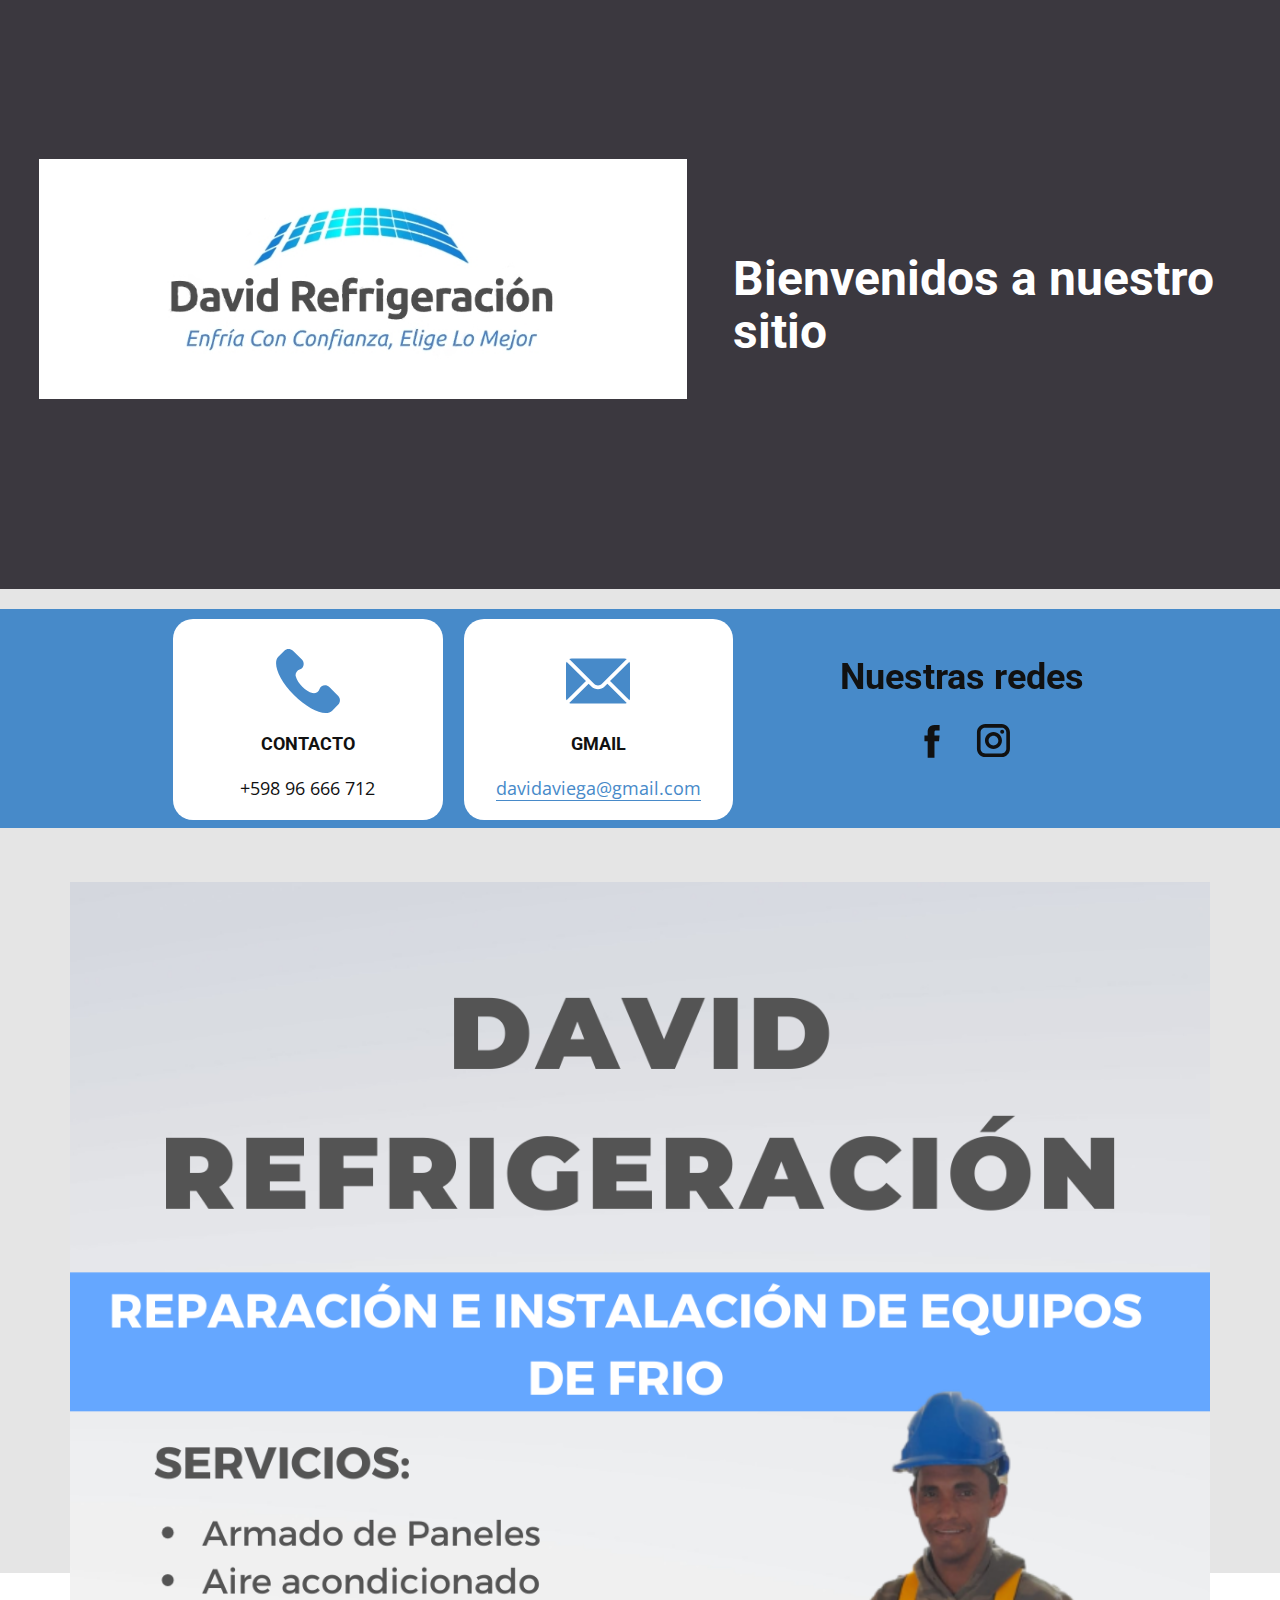
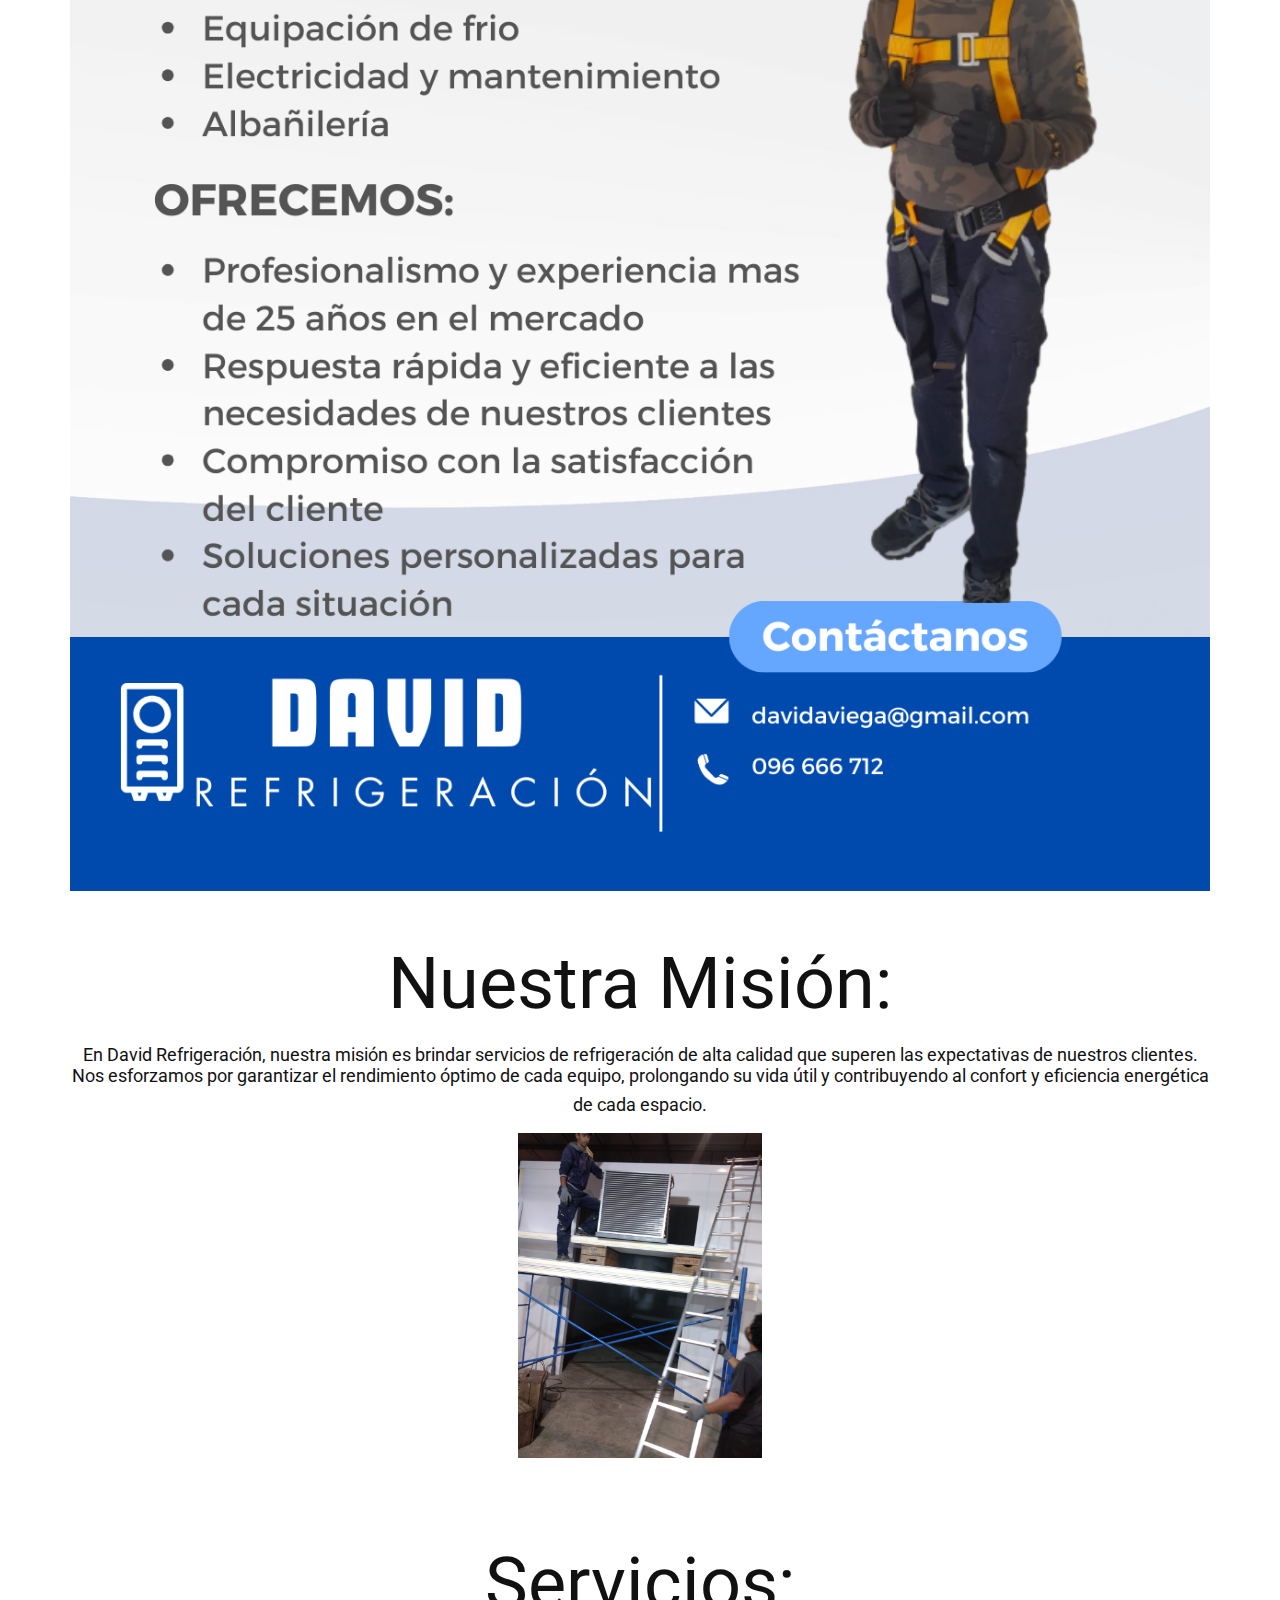
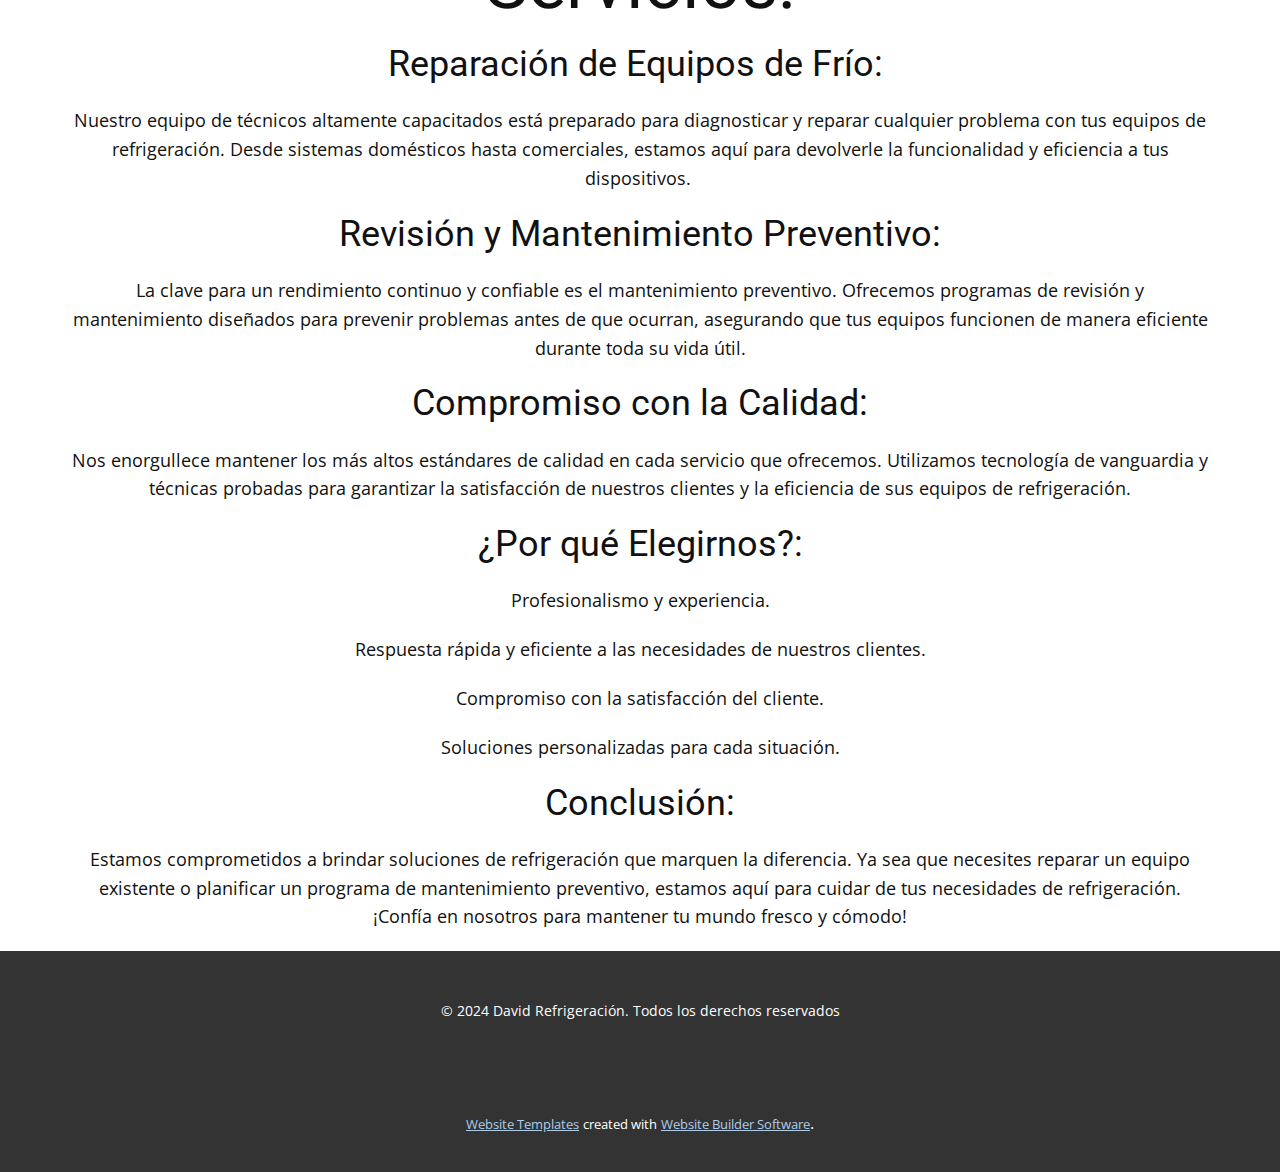
<file: index.html>
<!DOCTYPE html>
<html style="font-size: 16px;" lang="es"><head>
    <meta name="viewport" content="width=device-width, initial-scale=1.0">
    <meta charset="utf-8">
    <meta name="keywords" content="Bienvenidos a nuestro sitio">
    <meta name="description" content="">
    <title>David Refrigeracion</title>
    <link rel="stylesheet" href="nicepage.css" media="screen">
<link rel="stylesheet" href="David-Refrigeracion.css" media="screen">
    <script class="u-script" type="text/javascript" src="jquery.js" defer=""></script>
    <script class="u-script" type="text/javascript" src="nicepage.js" defer=""></script>
    <meta name="generator" content="Nicepage 6.3.1, nicepage.com">
    <link id="u-theme-google-font" rel="stylesheet" href="https://fonts.googleapis.com/css?family=Roboto:100,100i,300,300i,400,400i,500,500i,700,700i,900,900i|Open+Sans:300,300i,400,400i,500,500i,600,600i,700,700i,800,800i">
    
    
    
    
    
    
    
    <script type="application/ld+json">{
		"@context": "http://schema.org",
		"@type": "Organization",
		"name": ""
}</script>
    <meta name="theme-color" content="#478ac9">
    <meta property="og:title" content="David Refrigeracion">
    <meta property="og:type" content="website">
  <meta data-intl-tel-input-cdn-path="intlTelInput/"></head>
  <body data-home-page="David-Refrigeracion.html" data-home-page-title="David Refrigeracion" data-path-to-root="./" data-include-products="false" class="u-body u-xl-mode" data-lang="es">
    <section class="u-clearfix u-image u-valign-middle-md u-section-1" id="carousel_3c2d" data-image-width="1980" data-image-height="1320">
      <div class="data-layout-selected u-clearfix u-layout-wrap u-layout-wrap-1">
        <div class="u-layout">
          <div class="u-layout-row">
            <div class="u-container-style u-layout-cell u-size-36 u-layout-cell-1">
              <div class="u-container-layout u-container-layout-1">
                <img class="u-image u-image-contain u-image-default u-image-1" src="images/logo_david_refrigeracion.jpg" alt="" data-image-width="851" data-image-height="315">
              </div>
            </div>
            <div class="u-align-left u-container-style u-layout-cell u-size-24 u-layout-cell-2">
              <div class="u-container-layout u-container-layout-2">
                <h2 class="u-align-left u-text u-text-body-alt-color u-text-1">Bienvenidos a nuestro sitio</h2>
              </div>
            </div>
          </div>
        </div>
      </div>
    </section>
    <section class="u-clearfix u-grey-10 u-section-2" id="carousel_48a8">
      <div class="u-expanded-width u-palette-1-base u-shape u-shape-rectangle u-shape-1"></div>
      <div class="u-list u-list-1">
        <div class="u-repeater u-repeater-1">
          <div class="u-align-center u-container-style u-list-item u-radius-20 u-repeater-item u-shape-round u-white u-list-item-1">
            <div class="u-container-layout u-similar-container u-valign-top u-container-layout-1"><span class="u-icon u-icon-circle u-text-palette-1-base u-icon-1"><svg class="u-svg-link" preserveAspectRatio="xMidYMin slice" viewBox="0 0 513.64 513.64" style=""><use xmlns:xlink="http://www.w3.org/1999/xlink" xlink:href="#svg-9786"></use></svg><svg class="u-svg-content" viewBox="0 0 513.64 513.64" x="0px" y="0px" id="svg-9786" style="enable-background:new 0 0 513.64 513.64;"><g><g><path d="M499.66,376.96l-71.68-71.68c-25.6-25.6-69.12-15.359-79.36,17.92c-7.68,23.041-33.28,35.841-56.32,30.72    c-51.2-12.8-120.32-79.36-133.12-133.12c-7.68-23.041,7.68-48.641,30.72-56.32c33.28-10.24,43.52-53.76,17.92-79.36l-71.68-71.68    c-20.48-17.92-51.2-17.92-69.12,0l-48.64,48.64c-48.64,51.2,5.12,186.88,125.44,307.2c120.32,120.32,256,176.641,307.2,125.44    l48.64-48.64C517.581,425.6,517.581,394.88,499.66,376.96z"></path>
</g>
</g></svg></span>
              <h6 class="u-text u-text-1">Contacto</h6>
              <p class="u-text u-text-2"> +598 96 666 712<br>
              </p>
            </div>
          </div>
          <div class="u-align-center u-container-style u-list-item u-radius-20 u-repeater-item u-shape-round u-white u-list-item-2">
            <div class="u-container-layout u-similar-container u-valign-top u-container-layout-2"><span class="u-icon u-icon-circle u-text-palette-1-base u-icon-2"><svg class="u-svg-link" preserveAspectRatio="xMidYMin slice" viewBox="0 0 512 512" style=""><use xmlns:xlink="http://www.w3.org/1999/xlink" xlink:href="#svg-9f82"></use></svg><svg class="u-svg-content" viewBox="0 0 512 512" x="0px" y="0px" id="svg-9f82" style="enable-background:new 0 0 512 512;"><g><g><path d="M507.49,101.721L352.211,256L507.49,410.279c2.807-5.867,4.51-12.353,4.51-19.279V121    C512,114.073,510.297,107.588,507.49,101.721z"></path>
</g>
</g><g><g><path d="M467,76H45c-6.927,0-13.412,1.703-19.279,4.51l198.463,197.463c17.548,17.548,46.084,17.548,63.632,0L486.279,80.51    C480.412,77.703,473.927,76,467,76z"></path>
</g>
</g><g><g><path d="M4.51,101.721C1.703,107.588,0,114.073,0,121v270c0,6.927,1.703,13.413,4.51,19.279L159.789,256L4.51,101.721z"></path>
</g>
</g><g><g><path d="M331,277.211l-21.973,21.973c-29.239,29.239-76.816,29.239-106.055,0L181,277.211L25.721,431.49    C31.588,434.297,38.073,436,45,436h422c6.927,0,13.412-1.703,19.279-4.51L331,277.211z"></path>
</g>
</g></svg></span>
              <h6 class="u-text u-text-3">GMAIL</h6>
              <p class="u-text u-text-4">
                <a href="mailto:hello@theme.com" class="u-active-none u-border-1 u-border-active-black u-border-hover-black u-border-no-left u-border-no-right u-border-no-top u-border-palette-1-base u-btn u-button-link u-button-style u-hover-none u-none u-text-active-black u-text-hover-black u-text-palette-1-base u-btn-1"> davidaviega@gmail.com<br>
                </a>
              </p>
            </div>
          </div>
        </div>
      </div>
      <div class="data-layout-selected u-clearfix u-layout-wrap u-layout-wrap-1">
        <div class="u-layout">
          <div class="u-layout-row">
            <div class="u-align-left u-container-style u-layout-cell u-left-cell u-size-60 u-layout-cell-1" data-animation-name="customAnimationIn" data-animation-duration="750">
              <div class="u-container-layout u-container-layout-3">
                <h3 class="u-text u-text-default u-text-5">Nuestras redes </h3>
                <div class="u-social-icons u-spacing-20 u-social-icons-1">
                  <a class="u-social-url" target="_blank" href="https://www.facebook.com/profile.php?id=61555327066774" title="https://www.facebook.com/profile.php?id=61555327066774"><span class="u-icon u-icon-circle u-social-facebook u-social-icon u-icon-3">
          <svg class="u-svg-link" preserveAspectRatio="xMidYMin slice" viewBox="0 0 112 112" style=""><use xmlns:xlink="http://www.w3.org/1999/xlink" xlink:href="#svg-f107"></use></svg>
          <svg x="0px" y="0px" viewBox="0 0 112 112" id="svg-f107" class="u-svg-content"><path d="M75.5,28.8H65.4c-1.5,0-4,0.9-4,4.3v9.4h13.9l-1.5,15.8H61.4v45.1H42.8V58.3h-8.8V42.4h8.8V32.2 c0-7.4,3.4-18.8,18.8-18.8h13.8v15.4H75.5z"></path></svg>
        </span>
                  </a>
                  <a class="u-social-url" target="_blank" href="https://www.instagram.com/david_refrigeracion?igsh=MXNwcDRoeTB1c2huag==" title="https://www.instagram.com/david_refrigeracion?igsh=MXNwcDRoeTB1c2huag=="><span class="u-icon u-icon-circle u-social-icon u-social-instagram u-icon-4">
          <svg class="u-svg-link" preserveAspectRatio="xMidYMin slice" viewBox="0 0 112 112" style=""><use xmlns:xlink="http://www.w3.org/1999/xlink" xlink:href="#svg-4718"></use></svg>
          <svg x="0px" y="0px" viewBox="0 0 112 112" id="svg-4718" class="u-svg-content"><path d="M55.9,32.9c-12.8,0-23.2,10.4-23.2,23.2s10.4,23.2,23.2,23.2s23.2-10.4,23.2-23.2S68.7,32.9,55.9,32.9z M55.9,69.4c-7.4,0-13.3-6-13.3-13.3c-0.1-7.4,6-13.3,13.3-13.3s13.3,6,13.3,13.3C69.3,63.5,63.3,69.4,55.9,69.4z"></path><path d="M79.7,26.8c-3,0-5.4,2.5-5.4,5.4s2.5,5.4,5.4,5.4c3,0,5.4-2.5,5.4-5.4S82.7,26.8,79.7,26.8z"></path><path d="M78.2,11H33.5C21,11,10.8,21.3,10.8,33.7v44.7c0,12.6,10.2,22.8,22.7,22.8h44.7c12.6,0,22.7-10.2,22.7-22.7 V33.7C100.8,21.1,90.6,11,78.2,11z M91,78.4c0,7.1-5.8,12.8-12.8,12.8H33.5c-7.1,0-12.8-5.8-12.8-12.8V33.7 c0-7.1,5.8-12.8,12.8-12.8h44.7c7.1,0,12.8,5.8,12.8,12.8V78.4z"></path></svg>
        </span>
                  </a>
                </div>
              </div>
            </div>
          </div>
        </div>
      </div>
      <div class="custom-expanded data-layout-selected u-clearfix u-layout-wrap u-layout-wrap-2">
        <div class="u-layout">
          <div class="u-layout-row">
            <div class="u-container-style u-image u-layout-cell u-size-60 u-image-1" data-image-width="1240" data-image-height="1748">
              <div class="u-container-layout u-container-layout-4"></div>
            </div>
          </div>
        </div>
      </div>
    </section>
    <section class="u-clearfix u-section-3" id="sec-54cf">
      <div class="u-clearfix u-sheet u-sheet-1"></div>
    </section>
    <section class="u-clearfix u-section-4" id="sec-6a2b">
      <div class="u-clearfix u-sheet u-sheet-1"></div>
    </section>
    <section class="u-clearfix u-section-5" id="sec-a1ff">
      <div class="u-clearfix u-sheet u-valign-middle u-sheet-1">
        <div class="fr-view u-align-center u-clearfix u-rich-text u-text u-text-1">
          <h1 style="text-align: center;">Nuestra Misión:</h1>
          <h6>En David Refrigeración, nuestra misión es brindar servicios de refrigeración de alta calidad que superen las expectativas de nuestros clientes. Nos esforzamos por garantizar el rendimiento óptimo de cada equipo, prolongando su vida útil y contribuyendo al confort y eficiencia energética de cada espacio. <span style="line-height: 2.0;">
              <img src="images/WhatsAppImage2024-01-17at12.07.52.jpeg" align="center" style="width: 244px;" class="fr-dib fr-fic" width="570">
            </span>
            <span style="line-height: 2.0;">&nbsp;</span>
          </h6>
        </div>
        <div class="fr-view u-align-center u-clearfix u-rich-text u-text u-text-2">
          <h1 style="text-align: center;">Servicios:</h1>
          <h3>Reparación de Equipos de Frío:&nbsp;</h3>
          <p>Nuestro equipo de técnicos altamente capacitados está preparado para diagnosticar y reparar cualquier problema con tus equipos de refrigeración. Desde sistemas domésticos hasta comerciales, estamos aquí para devolverle la funcionalidad y eficiencia a tus dispositivos.&nbsp;</p>
          <h3>Revisión y Mantenimiento Preventivo:</h3>
          <p>La clave para un rendimiento continuo y confiable es el mantenimiento preventivo. Ofrecemos programas de revisión y mantenimiento diseñados para prevenir problemas antes de que ocurran, asegurando que tus equipos funcionen de manera eficiente durante toda su vida útil.</p>
          <h3 id="isPasted">Compromiso con la Calidad:</h3>
          <p>Nos enorgullece mantener los más altos estándares de calidad en cada servicio que ofrecemos. Utilizamos tecnología de vanguardia y técnicas probadas para garantizar la satisfacción de nuestros clientes y la eficiencia de sus equipos de refrigeración.</p>
          <h3 id="isPasted">¿Por qué Elegirnos?:</h3>
          <p>Profesionalismo y experiencia.</p>
          <p>Respuesta rápida y eficiente a las necesidades de nuestros clientes.</p>
          <p>Compromiso con la satisfacción del cliente.</p>
          <p>Soluciones personalizadas para cada situación.</p>
          <h3>Conclusión:</h3>
          <p>Estamos comprometidos a brindar soluciones de refrigeración que marquen la diferencia. Ya sea que necesites reparar un equipo existente o planificar un programa de mantenimiento preventivo, estamos aquí para cuidar de tus necesidades de refrigeración. ¡Confía en nosotros para mantener tu mundo fresco y cómodo! </p>
        </div>
      </div>
    </section>
    
    
    
    <footer class="u-align-center u-clearfix u-footer u-grey-80 u-footer" id="sec-bd60"><div class="u-clearfix u-sheet u-sheet-1">
        <p class="u-small-text u-text u-text-variant u-text-1"> © 2024 David Refrigeración. Todos los derechos reservados</p>
      </div></footer>
    <section class="u-backlink u-clearfix u-grey-80">
      <a class="u-link" href="https://nicepage.com/website-templates" target="_blank">
        <span>Website Templates</span>
      </a>
      <p class="u-text">
        <span>created with</span>
      </p>
      <a class="u-link" href="" target="_blank">
        <span>Website Builder Software</span>
      </a>. 
    </section>
  
</body></html>
</file>
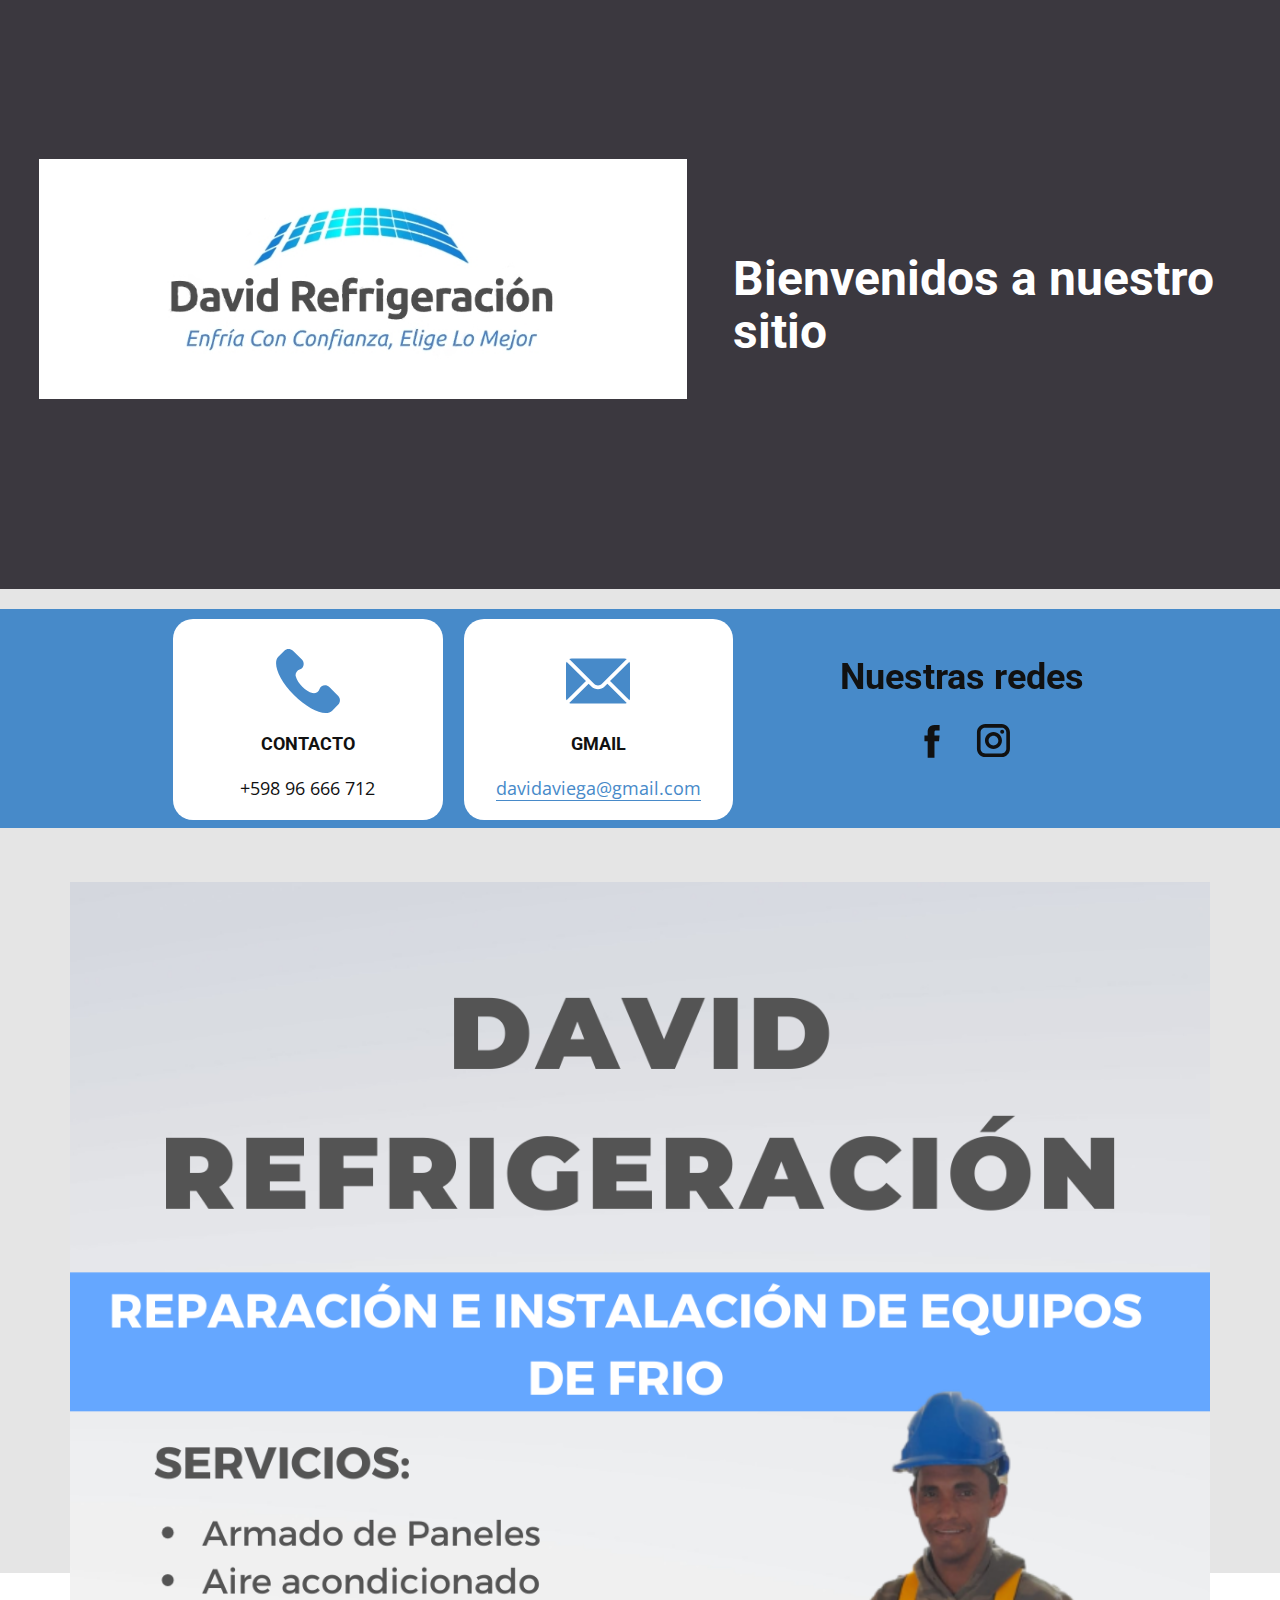
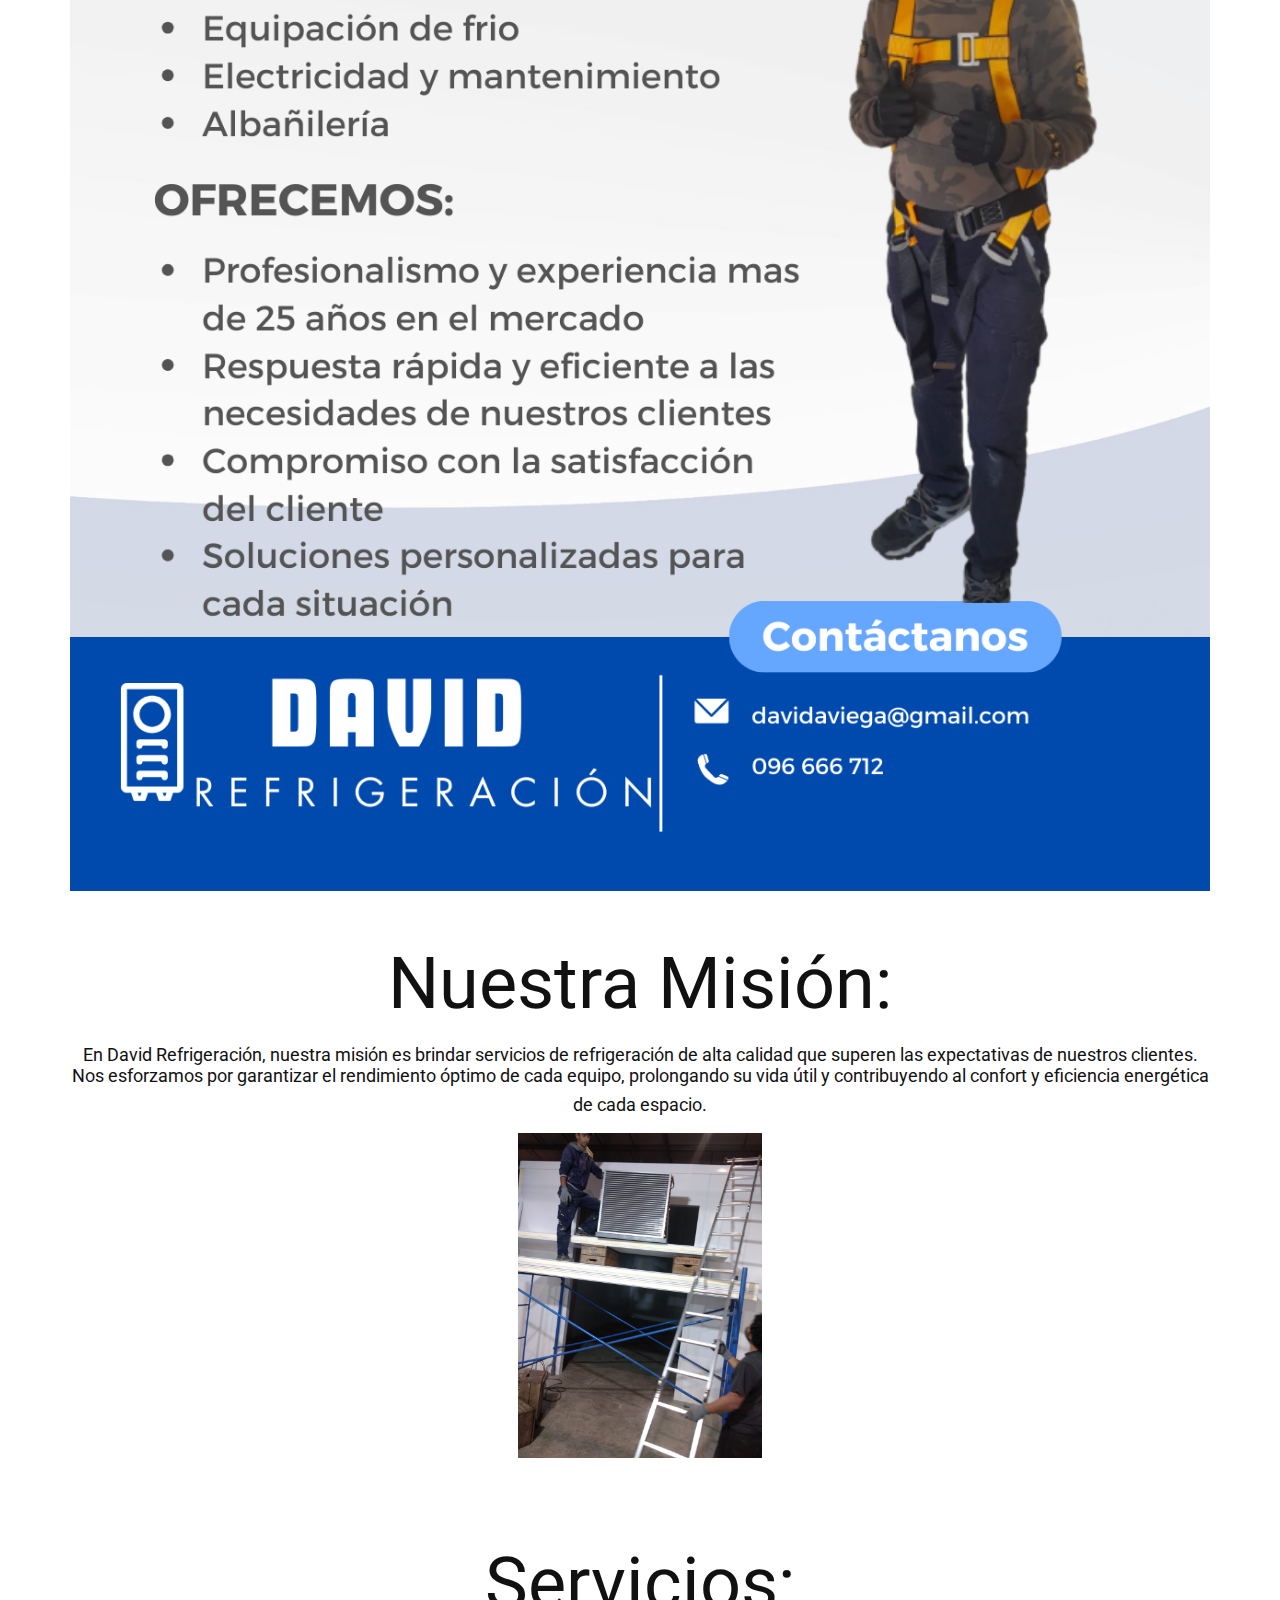
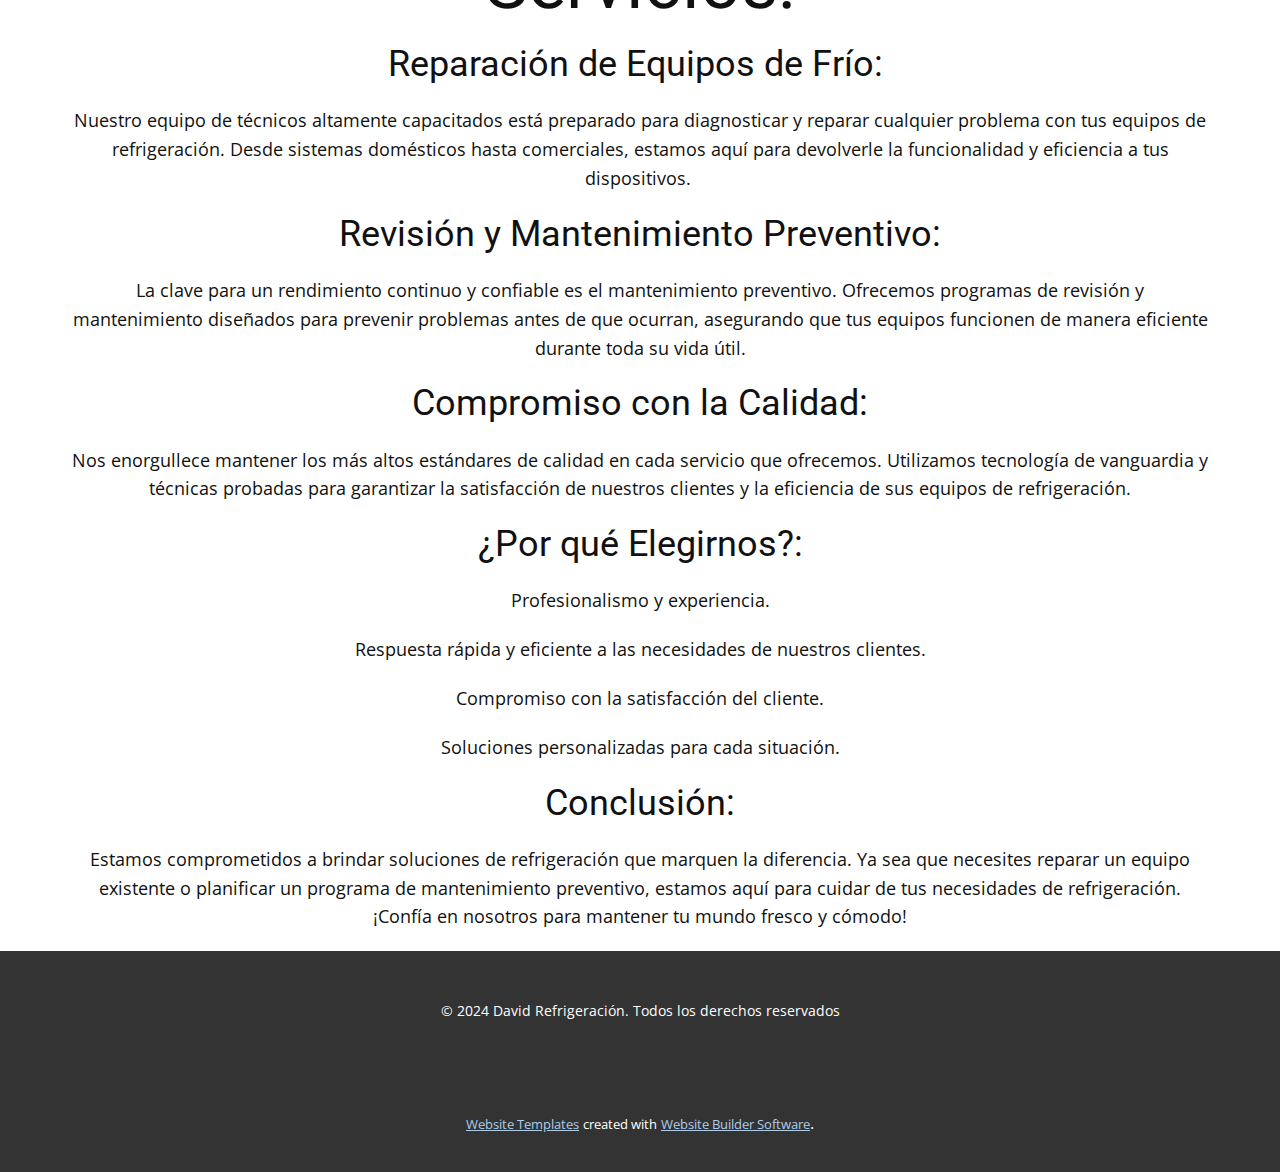
<file: David-Refrigeracion.html>
<!DOCTYPE html>
<html style="font-size: 16px;" lang="es"><head>
    <meta name="viewport" content="width=device-width, initial-scale=1.0">
    <meta charset="utf-8">
    <meta name="keywords" content="Bienvenidos a nuestro sitio">
    <meta name="description" content="">
    <title>David Refrigeracion</title>
    <link rel="stylesheet" href="nicepage.css" media="screen">
<link rel="stylesheet" href="David-Refrigeracion.css" media="screen">
    <script class="u-script" type="text/javascript" src="jquery.js" defer=""></script>
    <script class="u-script" type="text/javascript" src="nicepage.js" defer=""></script>
    <meta name="generator" content="Nicepage 6.3.1, nicepage.com">
    <link id="u-theme-google-font" rel="stylesheet" href="https://fonts.googleapis.com/css?family=Roboto:100,100i,300,300i,400,400i,500,500i,700,700i,900,900i|Open+Sans:300,300i,400,400i,500,500i,600,600i,700,700i,800,800i">
    
    
    
    
    
    
    
    <script type="application/ld+json">{
		"@context": "http://schema.org",
		"@type": "Organization",
		"name": ""
}</script>
    <meta name="theme-color" content="#478ac9">
    <meta property="og:title" content="David Refrigeracion">
    <meta property="og:type" content="website">
  <meta data-intl-tel-input-cdn-path="intlTelInput/"></head>
  <body data-path-to-root="./" data-include-products="false" class="u-body u-xl-mode" data-lang="es">
    <section class="u-clearfix u-image u-valign-middle-md u-section-1" id="carousel_3c2d" data-image-width="1980" data-image-height="1320">
      <div class="data-layout-selected u-clearfix u-layout-wrap u-layout-wrap-1">
        <div class="u-layout">
          <div class="u-layout-row">
            <div class="u-container-style u-layout-cell u-size-36 u-layout-cell-1">
              <div class="u-container-layout u-container-layout-1">
                <img class="u-image u-image-contain u-image-default u-image-1" src="images/logo_david_refrigeracion.jpg" alt="" data-image-width="851" data-image-height="315">
              </div>
            </div>
            <div class="u-align-left u-container-style u-layout-cell u-size-24 u-layout-cell-2">
              <div class="u-container-layout u-container-layout-2">
                <h2 class="u-align-left u-text u-text-body-alt-color u-text-1">Bienvenidos a nuestro sitio</h2>
              </div>
            </div>
          </div>
        </div>
      </div>
    </section>
    <section class="u-clearfix u-grey-10 u-section-2" id="carousel_48a8">
      <div class="u-expanded-width u-palette-1-base u-shape u-shape-rectangle u-shape-1"></div>
      <div class="u-list u-list-1">
        <div class="u-repeater u-repeater-1">
          <div class="u-align-center u-container-style u-list-item u-radius-20 u-repeater-item u-shape-round u-white u-list-item-1">
            <div class="u-container-layout u-similar-container u-valign-top u-container-layout-1"><span class="u-icon u-icon-circle u-text-palette-1-base u-icon-1"><svg class="u-svg-link" preserveAspectRatio="xMidYMin slice" viewBox="0 0 513.64 513.64" style=""><use xmlns:xlink="http://www.w3.org/1999/xlink" xlink:href="#svg-9786"></use></svg><svg class="u-svg-content" viewBox="0 0 513.64 513.64" x="0px" y="0px" id="svg-9786" style="enable-background:new 0 0 513.64 513.64;"><g><g><path d="M499.66,376.96l-71.68-71.68c-25.6-25.6-69.12-15.359-79.36,17.92c-7.68,23.041-33.28,35.841-56.32,30.72    c-51.2-12.8-120.32-79.36-133.12-133.12c-7.68-23.041,7.68-48.641,30.72-56.32c33.28-10.24,43.52-53.76,17.92-79.36l-71.68-71.68    c-20.48-17.92-51.2-17.92-69.12,0l-48.64,48.64c-48.64,51.2,5.12,186.88,125.44,307.2c120.32,120.32,256,176.641,307.2,125.44    l48.64-48.64C517.581,425.6,517.581,394.88,499.66,376.96z"></path>
</g>
</g></svg></span>
              <h6 class="u-text u-text-1">Contacto</h6>
              <p class="u-text u-text-2"> +598 96 666 712<br>
              </p>
            </div>
          </div>
          <div class="u-align-center u-container-style u-list-item u-radius-20 u-repeater-item u-shape-round u-white u-list-item-2">
            <div class="u-container-layout u-similar-container u-valign-top u-container-layout-2"><span class="u-icon u-icon-circle u-text-palette-1-base u-icon-2"><svg class="u-svg-link" preserveAspectRatio="xMidYMin slice" viewBox="0 0 512 512" style=""><use xmlns:xlink="http://www.w3.org/1999/xlink" xlink:href="#svg-9f82"></use></svg><svg class="u-svg-content" viewBox="0 0 512 512" x="0px" y="0px" id="svg-9f82" style="enable-background:new 0 0 512 512;"><g><g><path d="M507.49,101.721L352.211,256L507.49,410.279c2.807-5.867,4.51-12.353,4.51-19.279V121    C512,114.073,510.297,107.588,507.49,101.721z"></path>
</g>
</g><g><g><path d="M467,76H45c-6.927,0-13.412,1.703-19.279,4.51l198.463,197.463c17.548,17.548,46.084,17.548,63.632,0L486.279,80.51    C480.412,77.703,473.927,76,467,76z"></path>
</g>
</g><g><g><path d="M4.51,101.721C1.703,107.588,0,114.073,0,121v270c0,6.927,1.703,13.413,4.51,19.279L159.789,256L4.51,101.721z"></path>
</g>
</g><g><g><path d="M331,277.211l-21.973,21.973c-29.239,29.239-76.816,29.239-106.055,0L181,277.211L25.721,431.49    C31.588,434.297,38.073,436,45,436h422c6.927,0,13.412-1.703,19.279-4.51L331,277.211z"></path>
</g>
</g></svg></span>
              <h6 class="u-text u-text-3">GMAIL</h6>
              <p class="u-text u-text-4">
                <a href="mailto:hello@theme.com" class="u-active-none u-border-1 u-border-active-black u-border-hover-black u-border-no-left u-border-no-right u-border-no-top u-border-palette-1-base u-btn u-button-link u-button-style u-hover-none u-none u-text-active-black u-text-hover-black u-text-palette-1-base u-btn-1"> davidaviega@gmail.com<br>
                </a>
              </p>
            </div>
          </div>
        </div>
      </div>
      <div class="data-layout-selected u-clearfix u-layout-wrap u-layout-wrap-1">
        <div class="u-layout">
          <div class="u-layout-row">
            <div class="u-align-left u-container-style u-layout-cell u-left-cell u-size-60 u-layout-cell-1" data-animation-name="customAnimationIn" data-animation-duration="750">
              <div class="u-container-layout u-container-layout-3">
                <h3 class="u-text u-text-default u-text-5">Nuestras redes </h3>
                <div class="u-social-icons u-spacing-20 u-social-icons-1">
                  <a class="u-social-url" target="_blank" href="https://www.facebook.com/profile.php?id=61555327066774" title="https://www.facebook.com/profile.php?id=61555327066774"><span class="u-icon u-icon-circle u-social-facebook u-social-icon u-icon-3">
          <svg class="u-svg-link" preserveAspectRatio="xMidYMin slice" viewBox="0 0 112 112" style=""><use xmlns:xlink="http://www.w3.org/1999/xlink" xlink:href="#svg-f107"></use></svg>
          <svg x="0px" y="0px" viewBox="0 0 112 112" id="svg-f107" class="u-svg-content"><path d="M75.5,28.8H65.4c-1.5,0-4,0.9-4,4.3v9.4h13.9l-1.5,15.8H61.4v45.1H42.8V58.3h-8.8V42.4h8.8V32.2 c0-7.4,3.4-18.8,18.8-18.8h13.8v15.4H75.5z"></path></svg>
        </span>
                  </a>
                  <a class="u-social-url" target="_blank" href="https://www.instagram.com/david_refrigeracion?igsh=MXNwcDRoeTB1c2huag==" title="https://www.instagram.com/david_refrigeracion?igsh=MXNwcDRoeTB1c2huag=="><span class="u-icon u-icon-circle u-social-icon u-social-instagram u-icon-4">
          <svg class="u-svg-link" preserveAspectRatio="xMidYMin slice" viewBox="0 0 112 112" style=""><use xmlns:xlink="http://www.w3.org/1999/xlink" xlink:href="#svg-4718"></use></svg>
          <svg x="0px" y="0px" viewBox="0 0 112 112" id="svg-4718" class="u-svg-content"><path d="M55.9,32.9c-12.8,0-23.2,10.4-23.2,23.2s10.4,23.2,23.2,23.2s23.2-10.4,23.2-23.2S68.7,32.9,55.9,32.9z M55.9,69.4c-7.4,0-13.3-6-13.3-13.3c-0.1-7.4,6-13.3,13.3-13.3s13.3,6,13.3,13.3C69.3,63.5,63.3,69.4,55.9,69.4z"></path><path d="M79.7,26.8c-3,0-5.4,2.5-5.4,5.4s2.5,5.4,5.4,5.4c3,0,5.4-2.5,5.4-5.4S82.7,26.8,79.7,26.8z"></path><path d="M78.2,11H33.5C21,11,10.8,21.3,10.8,33.7v44.7c0,12.6,10.2,22.8,22.7,22.8h44.7c12.6,0,22.7-10.2,22.7-22.7 V33.7C100.8,21.1,90.6,11,78.2,11z M91,78.4c0,7.1-5.8,12.8-12.8,12.8H33.5c-7.1,0-12.8-5.8-12.8-12.8V33.7 c0-7.1,5.8-12.8,12.8-12.8h44.7c7.1,0,12.8,5.8,12.8,12.8V78.4z"></path></svg>
        </span>
                  </a>
                </div>
              </div>
            </div>
          </div>
        </div>
      </div>
      <div class="custom-expanded data-layout-selected u-clearfix u-layout-wrap u-layout-wrap-2">
        <div class="u-layout">
          <div class="u-layout-row">
            <div class="u-container-style u-image u-layout-cell u-size-60 u-image-1" data-image-width="1240" data-image-height="1748">
              <div class="u-container-layout u-container-layout-4"></div>
            </div>
          </div>
        </div>
      </div>
    </section>
    <section class="u-clearfix u-section-3" id="sec-54cf">
      <div class="u-clearfix u-sheet u-sheet-1"></div>
    </section>
    <section class="u-clearfix u-section-4" id="sec-6a2b">
      <div class="u-clearfix u-sheet u-sheet-1"></div>
    </section>
    <section class="u-clearfix u-section-5" id="sec-a1ff">
      <div class="u-clearfix u-sheet u-valign-middle u-sheet-1">
        <div class="fr-view u-align-center u-clearfix u-rich-text u-text u-text-1">
          <h1 style="text-align: center;">Nuestra Misión:</h1>
          <h6>En David Refrigeración, nuestra misión es brindar servicios de refrigeración de alta calidad que superen las expectativas de nuestros clientes. Nos esforzamos por garantizar el rendimiento óptimo de cada equipo, prolongando su vida útil y contribuyendo al confort y eficiencia energética de cada espacio. <span style="line-height: 2.0;">
              <img src="images/WhatsAppImage2024-01-17at12.07.52.jpeg" align="center" style="width: 244px;" class="fr-dib fr-fic" width="570">
            </span>
            <span style="line-height: 2.0;">&nbsp;</span>
          </h6>
        </div>
        <div class="fr-view u-align-center u-clearfix u-rich-text u-text u-text-2">
          <h1 style="text-align: center;">Servicios:</h1>
          <h3>Reparación de Equipos de Frío:&nbsp;</h3>
          <p>Nuestro equipo de técnicos altamente capacitados está preparado para diagnosticar y reparar cualquier problema con tus equipos de refrigeración. Desde sistemas domésticos hasta comerciales, estamos aquí para devolverle la funcionalidad y eficiencia a tus dispositivos.&nbsp;</p>
          <h3>Revisión y Mantenimiento Preventivo:</h3>
          <p>La clave para un rendimiento continuo y confiable es el mantenimiento preventivo. Ofrecemos programas de revisión y mantenimiento diseñados para prevenir problemas antes de que ocurran, asegurando que tus equipos funcionen de manera eficiente durante toda su vida útil.</p>
          <h3 id="isPasted">Compromiso con la Calidad:</h3>
          <p>Nos enorgullece mantener los más altos estándares de calidad en cada servicio que ofrecemos. Utilizamos tecnología de vanguardia y técnicas probadas para garantizar la satisfacción de nuestros clientes y la eficiencia de sus equipos de refrigeración.</p>
          <h3 id="isPasted">¿Por qué Elegirnos?:</h3>
          <p>Profesionalismo y experiencia.</p>
          <p>Respuesta rápida y eficiente a las necesidades de nuestros clientes.</p>
          <p>Compromiso con la satisfacción del cliente.</p>
          <p>Soluciones personalizadas para cada situación.</p>
          <h3>Conclusión:</h3>
          <p>Estamos comprometidos a brindar soluciones de refrigeración que marquen la diferencia. Ya sea que necesites reparar un equipo existente o planificar un programa de mantenimiento preventivo, estamos aquí para cuidar de tus necesidades de refrigeración. ¡Confía en nosotros para mantener tu mundo fresco y cómodo! </p>
        </div>
      </div>
    </section>
    
    
    
    <footer class="u-align-center u-clearfix u-footer u-grey-80 u-footer" id="sec-bd60"><div class="u-clearfix u-sheet u-sheet-1">
        <p class="u-small-text u-text u-text-variant u-text-1"> © 2024 David Refrigeración. Todos los derechos reservados</p>
      </div></footer>
    <section class="u-backlink u-clearfix u-grey-80">
      <a class="u-link" href="https://nicepage.com/website-templates" target="_blank">
        <span>Website Templates</span>
      </a>
      <p class="u-text">
        <span>created with</span>
      </p>
      <a class="u-link" href="" target="_blank">
        <span>Website Builder Software</span>
      </a>. 
    </section>
  
</body></html>
</file>
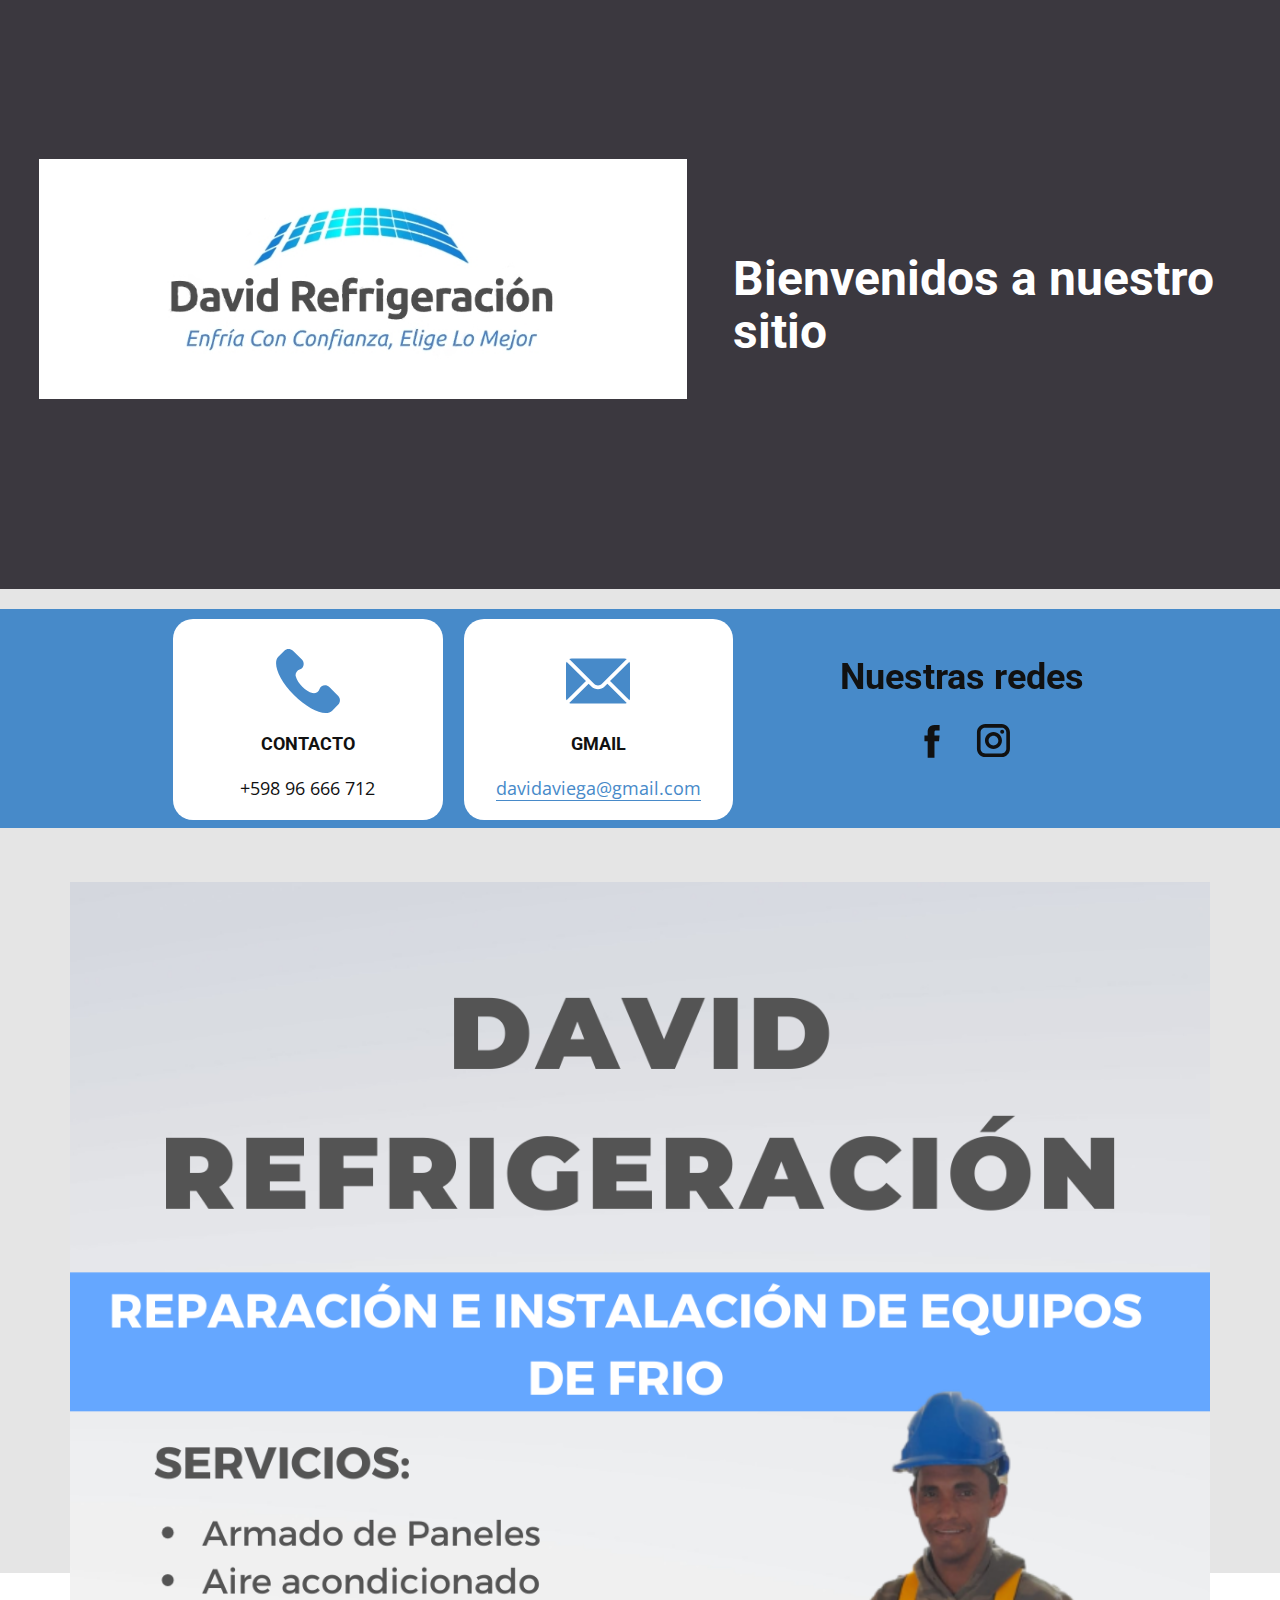
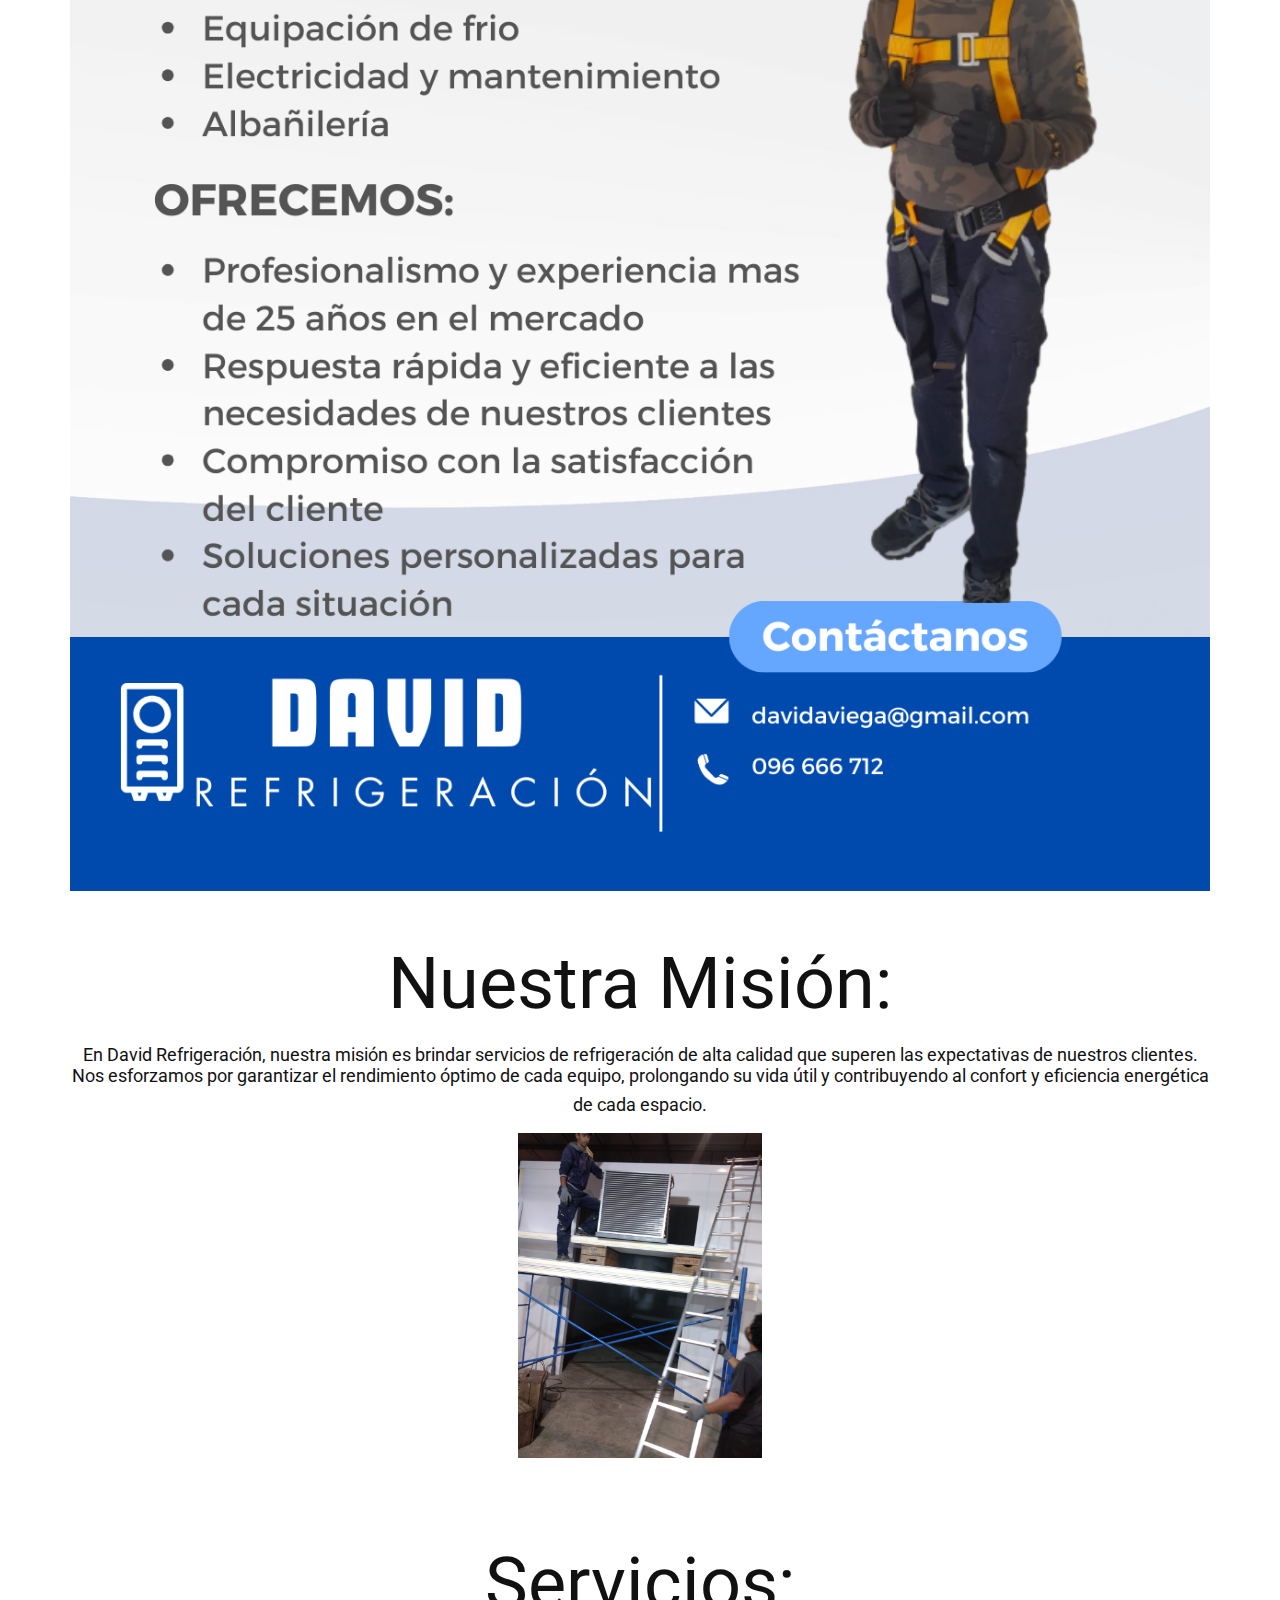
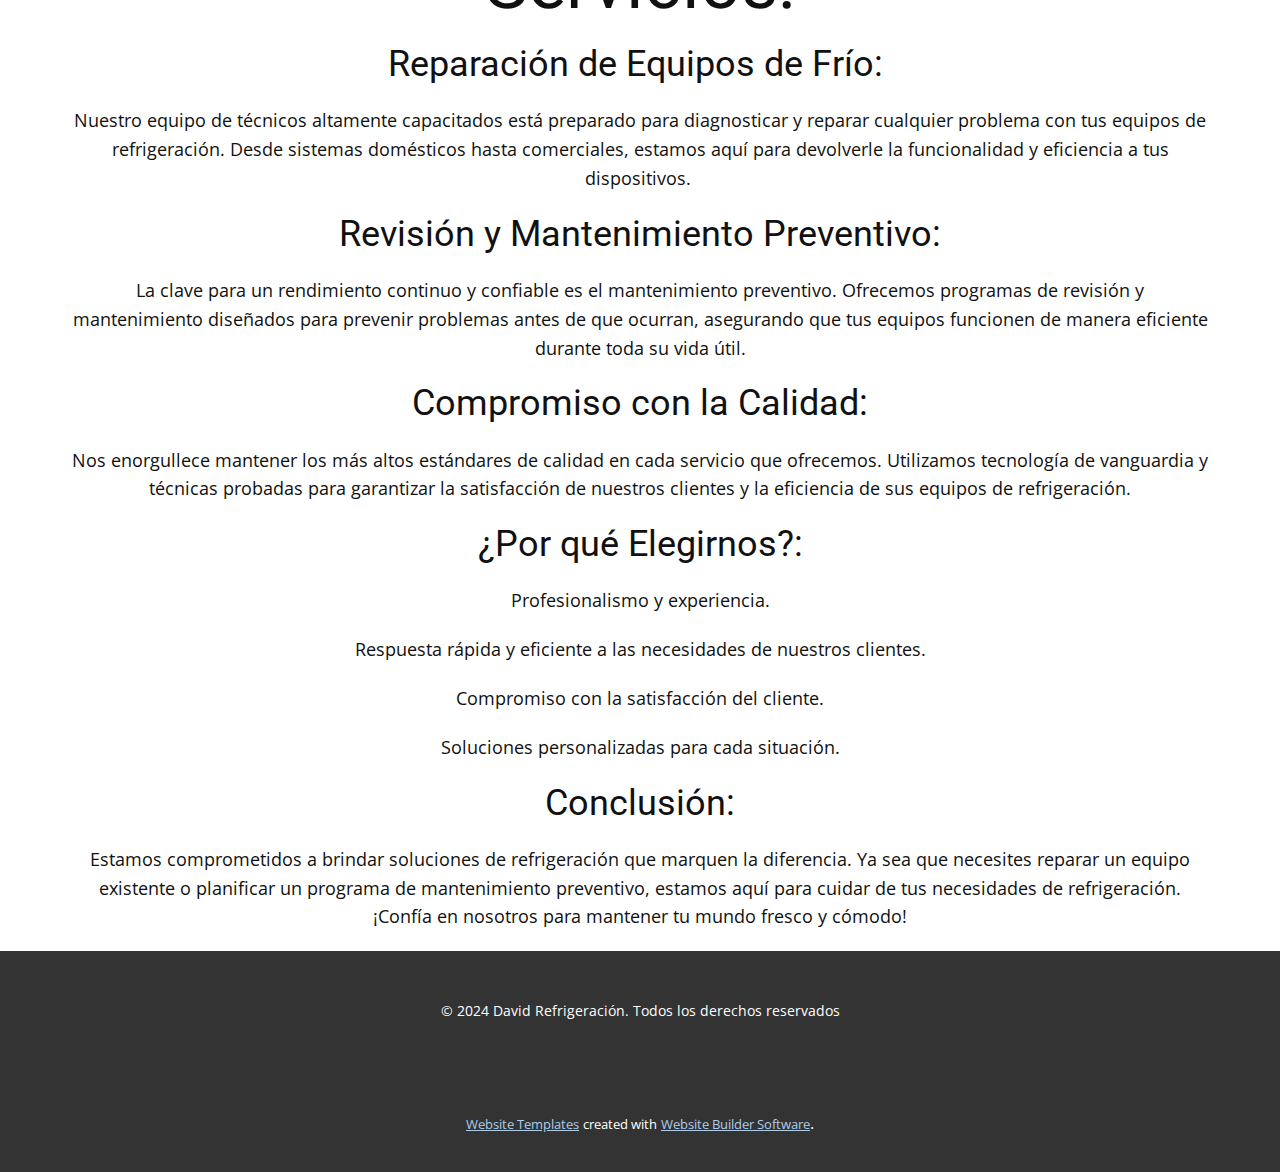
<file: index.html.html>
<!DOCTYPE html>
<html style="font-size: 16px;" lang="es"><head>
    <meta name="viewport" content="width=device-width, initial-scale=1.0">
    <meta charset="utf-8">
    <meta name="keywords" content="Bienvenidos a nuestro sitio">
    <meta name="description" content="">
    <title>David Refrigeracion</title>
    <link rel="stylesheet" href="nicepage.css" media="screen">
<link rel="stylesheet" href="David-Refrigeracion.css" media="screen">
    <script class="u-script" type="text/javascript" src="jquery.js" defer=""></script>
    <script class="u-script" type="text/javascript" src="nicepage.js" defer=""></script>
    <meta name="generator" content="Nicepage 6.3.1, nicepage.com">
    <link id="u-theme-google-font" rel="stylesheet" href="https://fonts.googleapis.com/css?family=Roboto:100,100i,300,300i,400,400i,500,500i,700,700i,900,900i|Open+Sans:300,300i,400,400i,500,500i,600,600i,700,700i,800,800i">
    
    
    
    
    
    
    
    <script type="application/ld+json">{
		"@context": "http://schema.org",
		"@type": "Organization",
		"name": ""
}</script>
    <meta name="theme-color" content="#478ac9">
    <meta property="og:title" content="David Refrigeracion">
    <meta property="og:type" content="website">
  <meta data-intl-tel-input-cdn-path="intlTelInput/"></head>
  <body data-home-page="David-Refrigeracion.html" data-home-page-title="David Refrigeracion" data-path-to-root="./" data-include-products="false" class="u-body u-xl-mode" data-lang="es">
    <section class="u-clearfix u-image u-valign-middle-md u-section-1" id="carousel_3c2d" data-image-width="1980" data-image-height="1320">
      <div class="data-layout-selected u-clearfix u-layout-wrap u-layout-wrap-1">
        <div class="u-layout">
          <div class="u-layout-row">
            <div class="u-container-style u-layout-cell u-size-36 u-layout-cell-1">
              <div class="u-container-layout u-container-layout-1">
                <img class="u-image u-image-contain u-image-default u-image-1" src="images/logo_david_refrigeracion.jpg" alt="" data-image-width="851" data-image-height="315">
              </div>
            </div>
            <div class="u-align-left u-container-style u-layout-cell u-size-24 u-layout-cell-2">
              <div class="u-container-layout u-container-layout-2">
                <h2 class="u-align-left u-text u-text-body-alt-color u-text-1">Bienvenidos a nuestro sitio</h2>
              </div>
            </div>
          </div>
        </div>
      </div>
    </section>
    <section class="u-clearfix u-grey-10 u-section-2" id="carousel_48a8">
      <div class="u-expanded-width u-palette-1-base u-shape u-shape-rectangle u-shape-1"></div>
      <div class="u-list u-list-1">
        <div class="u-repeater u-repeater-1">
          <div class="u-align-center u-container-style u-list-item u-radius-20 u-repeater-item u-shape-round u-white u-list-item-1">
            <div class="u-container-layout u-similar-container u-valign-top u-container-layout-1"><span class="u-icon u-icon-circle u-text-palette-1-base u-icon-1"><svg class="u-svg-link" preserveAspectRatio="xMidYMin slice" viewBox="0 0 513.64 513.64" style=""><use xmlns:xlink="http://www.w3.org/1999/xlink" xlink:href="#svg-9786"></use></svg><svg class="u-svg-content" viewBox="0 0 513.64 513.64" x="0px" y="0px" id="svg-9786" style="enable-background:new 0 0 513.64 513.64;"><g><g><path d="M499.66,376.96l-71.68-71.68c-25.6-25.6-69.12-15.359-79.36,17.92c-7.68,23.041-33.28,35.841-56.32,30.72    c-51.2-12.8-120.32-79.36-133.12-133.12c-7.68-23.041,7.68-48.641,30.72-56.32c33.28-10.24,43.52-53.76,17.92-79.36l-71.68-71.68    c-20.48-17.92-51.2-17.92-69.12,0l-48.64,48.64c-48.64,51.2,5.12,186.88,125.44,307.2c120.32,120.32,256,176.641,307.2,125.44    l48.64-48.64C517.581,425.6,517.581,394.88,499.66,376.96z"></path>
</g>
</g></svg></span>
              <h6 class="u-text u-text-1">Contacto</h6>
              <p class="u-text u-text-2"> +598 96 666 712<br>
              </p>
            </div>
          </div>
          <div class="u-align-center u-container-style u-list-item u-radius-20 u-repeater-item u-shape-round u-white u-list-item-2">
            <div class="u-container-layout u-similar-container u-valign-top u-container-layout-2"><span class="u-icon u-icon-circle u-text-palette-1-base u-icon-2"><svg class="u-svg-link" preserveAspectRatio="xMidYMin slice" viewBox="0 0 512 512" style=""><use xmlns:xlink="http://www.w3.org/1999/xlink" xlink:href="#svg-9f82"></use></svg><svg class="u-svg-content" viewBox="0 0 512 512" x="0px" y="0px" id="svg-9f82" style="enable-background:new 0 0 512 512;"><g><g><path d="M507.49,101.721L352.211,256L507.49,410.279c2.807-5.867,4.51-12.353,4.51-19.279V121    C512,114.073,510.297,107.588,507.49,101.721z"></path>
</g>
</g><g><g><path d="M467,76H45c-6.927,0-13.412,1.703-19.279,4.51l198.463,197.463c17.548,17.548,46.084,17.548,63.632,0L486.279,80.51    C480.412,77.703,473.927,76,467,76z"></path>
</g>
</g><g><g><path d="M4.51,101.721C1.703,107.588,0,114.073,0,121v270c0,6.927,1.703,13.413,4.51,19.279L159.789,256L4.51,101.721z"></path>
</g>
</g><g><g><path d="M331,277.211l-21.973,21.973c-29.239,29.239-76.816,29.239-106.055,0L181,277.211L25.721,431.49    C31.588,434.297,38.073,436,45,436h422c6.927,0,13.412-1.703,19.279-4.51L331,277.211z"></path>
</g>
</g></svg></span>
              <h6 class="u-text u-text-3">GMAIL</h6>
              <p class="u-text u-text-4">
                <a href="mailto:hello@theme.com" class="u-active-none u-border-1 u-border-active-black u-border-hover-black u-border-no-left u-border-no-right u-border-no-top u-border-palette-1-base u-btn u-button-link u-button-style u-hover-none u-none u-text-active-black u-text-hover-black u-text-palette-1-base u-btn-1"> davidaviega@gmail.com<br>
                </a>
              </p>
            </div>
          </div>
        </div>
      </div>
      <div class="data-layout-selected u-clearfix u-layout-wrap u-layout-wrap-1">
        <div class="u-layout">
          <div class="u-layout-row">
            <div class="u-align-left u-container-style u-layout-cell u-left-cell u-size-60 u-layout-cell-1" data-animation-name="customAnimationIn" data-animation-duration="750">
              <div class="u-container-layout u-container-layout-3">
                <h3 class="u-text u-text-default u-text-5">Nuestras redes </h3>
                <div class="u-social-icons u-spacing-20 u-social-icons-1">
                  <a class="u-social-url" target="_blank" href="https://www.facebook.com/profile.php?id=61555327066774" title="https://www.facebook.com/profile.php?id=61555327066774"><span class="u-icon u-icon-circle u-social-facebook u-social-icon u-icon-3">
          <svg class="u-svg-link" preserveAspectRatio="xMidYMin slice" viewBox="0 0 112 112" style=""><use xmlns:xlink="http://www.w3.org/1999/xlink" xlink:href="#svg-f107"></use></svg>
          <svg x="0px" y="0px" viewBox="0 0 112 112" id="svg-f107" class="u-svg-content"><path d="M75.5,28.8H65.4c-1.5,0-4,0.9-4,4.3v9.4h13.9l-1.5,15.8H61.4v45.1H42.8V58.3h-8.8V42.4h8.8V32.2 c0-7.4,3.4-18.8,18.8-18.8h13.8v15.4H75.5z"></path></svg>
        </span>
                  </a>
                  <a class="u-social-url" target="_blank" href="https://www.instagram.com/david_refrigeracion?igsh=MXNwcDRoeTB1c2huag==" title="https://www.instagram.com/david_refrigeracion?igsh=MXNwcDRoeTB1c2huag=="><span class="u-icon u-icon-circle u-social-icon u-social-instagram u-icon-4">
          <svg class="u-svg-link" preserveAspectRatio="xMidYMin slice" viewBox="0 0 112 112" style=""><use xmlns:xlink="http://www.w3.org/1999/xlink" xlink:href="#svg-4718"></use></svg>
          <svg x="0px" y="0px" viewBox="0 0 112 112" id="svg-4718" class="u-svg-content"><path d="M55.9,32.9c-12.8,0-23.2,10.4-23.2,23.2s10.4,23.2,23.2,23.2s23.2-10.4,23.2-23.2S68.7,32.9,55.9,32.9z M55.9,69.4c-7.4,0-13.3-6-13.3-13.3c-0.1-7.4,6-13.3,13.3-13.3s13.3,6,13.3,13.3C69.3,63.5,63.3,69.4,55.9,69.4z"></path><path d="M79.7,26.8c-3,0-5.4,2.5-5.4,5.4s2.5,5.4,5.4,5.4c3,0,5.4-2.5,5.4-5.4S82.7,26.8,79.7,26.8z"></path><path d="M78.2,11H33.5C21,11,10.8,21.3,10.8,33.7v44.7c0,12.6,10.2,22.8,22.7,22.8h44.7c12.6,0,22.7-10.2,22.7-22.7 V33.7C100.8,21.1,90.6,11,78.2,11z M91,78.4c0,7.1-5.8,12.8-12.8,12.8H33.5c-7.1,0-12.8-5.8-12.8-12.8V33.7 c0-7.1,5.8-12.8,12.8-12.8h44.7c7.1,0,12.8,5.8,12.8,12.8V78.4z"></path></svg>
        </span>
                  </a>
                </div>
              </div>
            </div>
          </div>
        </div>
      </div>
      <div class="custom-expanded data-layout-selected u-clearfix u-layout-wrap u-layout-wrap-2">
        <div class="u-layout">
          <div class="u-layout-row">
            <div class="u-container-style u-image u-layout-cell u-size-60 u-image-1" data-image-width="1240" data-image-height="1748">
              <div class="u-container-layout u-container-layout-4"></div>
            </div>
          </div>
        </div>
      </div>
    </section>
    <section class="u-clearfix u-section-3" id="sec-54cf">
      <div class="u-clearfix u-sheet u-sheet-1"></div>
    </section>
    <section class="u-clearfix u-section-4" id="sec-6a2b">
      <div class="u-clearfix u-sheet u-sheet-1"></div>
    </section>
    <section class="u-clearfix u-section-5" id="sec-a1ff">
      <div class="u-clearfix u-sheet u-valign-middle u-sheet-1">
        <div class="fr-view u-align-center u-clearfix u-rich-text u-text u-text-1">
          <h1 style="text-align: center;">Nuestra Misión:</h1>
          <h6>En David Refrigeración, nuestra misión es brindar servicios de refrigeración de alta calidad que superen las expectativas de nuestros clientes. Nos esforzamos por garantizar el rendimiento óptimo de cada equipo, prolongando su vida útil y contribuyendo al confort y eficiencia energética de cada espacio. <span style="line-height: 2.0;">
              <img src="images/WhatsAppImage2024-01-17at12.07.52.jpeg" align="center" style="width: 244px;" class="fr-dib fr-fic" width="570">
            </span>
            <span style="line-height: 2.0;">&nbsp;</span>
          </h6>
        </div>
        <div class="fr-view u-align-center u-clearfix u-rich-text u-text u-text-2">
          <h1 style="text-align: center;">Servicios:</h1>
          <h3>Reparación de Equipos de Frío:&nbsp;</h3>
          <p>Nuestro equipo de técnicos altamente capacitados está preparado para diagnosticar y reparar cualquier problema con tus equipos de refrigeración. Desde sistemas domésticos hasta comerciales, estamos aquí para devolverle la funcionalidad y eficiencia a tus dispositivos.&nbsp;</p>
          <h3>Revisión y Mantenimiento Preventivo:</h3>
          <p>La clave para un rendimiento continuo y confiable es el mantenimiento preventivo. Ofrecemos programas de revisión y mantenimiento diseñados para prevenir problemas antes de que ocurran, asegurando que tus equipos funcionen de manera eficiente durante toda su vida útil.</p>
          <h3 id="isPasted">Compromiso con la Calidad:</h3>
          <p>Nos enorgullece mantener los más altos estándares de calidad en cada servicio que ofrecemos. Utilizamos tecnología de vanguardia y técnicas probadas para garantizar la satisfacción de nuestros clientes y la eficiencia de sus equipos de refrigeración.</p>
          <h3 id="isPasted">¿Por qué Elegirnos?:</h3>
          <p>Profesionalismo y experiencia.</p>
          <p>Respuesta rápida y eficiente a las necesidades de nuestros clientes.</p>
          <p>Compromiso con la satisfacción del cliente.</p>
          <p>Soluciones personalizadas para cada situación.</p>
          <h3>Conclusión:</h3>
          <p>Estamos comprometidos a brindar soluciones de refrigeración que marquen la diferencia. Ya sea que necesites reparar un equipo existente o planificar un programa de mantenimiento preventivo, estamos aquí para cuidar de tus necesidades de refrigeración. ¡Confía en nosotros para mantener tu mundo fresco y cómodo! </p>
        </div>
      </div>
    </section>
    
    
    
    <footer class="u-align-center u-clearfix u-footer u-grey-80 u-footer" id="sec-bd60"><div class="u-clearfix u-sheet u-sheet-1">
        <p class="u-small-text u-text u-text-variant u-text-1"> © 2024 David Refrigeración. Todos los derechos reservados</p>
      </div></footer>
    <section class="u-backlink u-clearfix u-grey-80">
      <a class="u-link" href="https://nicepage.com/website-templates" target="_blank">
        <span>Website Templates</span>
      </a>
      <p class="u-text">
        <span>created with</span>
      </p>
      <a class="u-link" href="" target="_blank">
        <span>Website Builder Software</span>
      </a>. 
    </section>
  
</body></html>
</file>
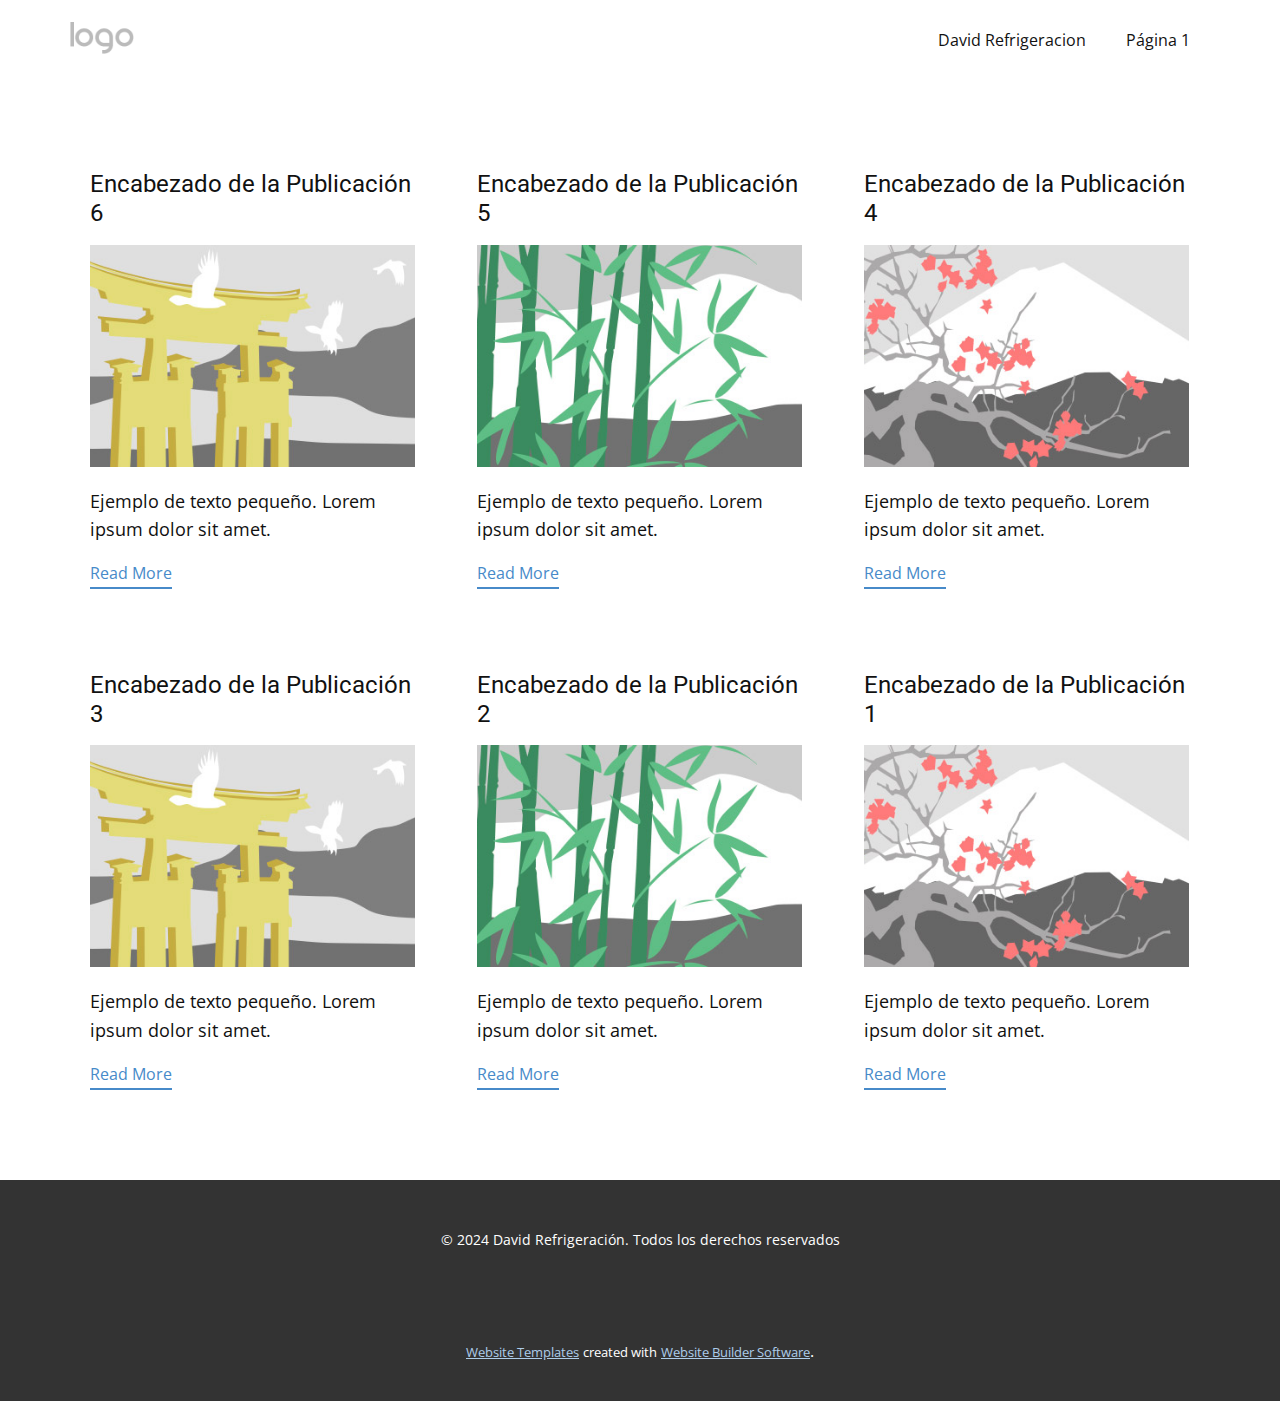
<file: blog/blog.html>
<!DOCTYPE html>
<html style="font-size: 16px;" lang="es"><head>
    <meta name="viewport" content="width=device-width, initial-scale=1.0">
    <meta charset="utf-8">
    <meta name="keywords" content="">
    <meta name="description" content="">
    <title>Blog</title>
    <link rel="stylesheet" href="../nicepage.css" media="screen">
<link rel="stylesheet" href="../Blog-Template.css" media="screen">
    <script class="u-script" type="text/javascript" src="../jquery.js" defer=""></script>
    <script class="u-script" type="text/javascript" src="../nicepage.js" defer=""></script>
    <meta name="generator" content="Nicepage 6.3.1, nicepage.com">
    <link id="u-theme-google-font" rel="stylesheet" href="https://fonts.googleapis.com/css?family=Roboto:100,100i,300,300i,400,400i,500,500i,700,700i,900,900i|Open+Sans:300,300i,400,400i,500,500i,600,600i,700,700i,800,800i">
    
    
    
    <script type="application/ld+json">{
		"@context": "http://schema.org",
		"@type": "Organization",
		"name": "",
		"logo": "images/default-logo.png"
}</script>
    <meta name="theme-color" content="#478ac9">
  <meta data-intl-tel-input-cdn-path="intlTelInput/"></head>
  <body data-path-to-root="./" data-include-products="false" class="u-body u-xl-mode" data-lang="es"><header class="u-clearfix u-header u-header" id="sec-b71b"><div class="u-clearfix u-sheet u-valign-middle u-sheet-1">
        <a href="https://nicepage.com" class="u-image u-logo u-image-1">
          <img src="../images/default-logo.png" class="u-logo-image u-logo-image-1">
        </a>
        <nav class="u-menu u-menu-dropdown u-offcanvas u-menu-1">
          <div class="menu-collapse" style="font-size: 1rem; letter-spacing: 0px;">
            <a class="u-button-style u-custom-left-right-menu-spacing u-custom-padding-bottom u-custom-top-bottom-menu-spacing u-nav-link u-text-active-palette-1-base u-text-hover-palette-2-base" href="#">
              <svg class="u-svg-link" viewBox="0 0 24 24"><use xmlns:xlink="http://www.w3.org/1999/xlink" xlink:href="#menu-hamburger"></use></svg>
              <svg class="u-svg-content" version="1.1" id="menu-hamburger" viewBox="0 0 16 16" x="0px" y="0px" xmlns:xlink="http://www.w3.org/1999/xlink" xmlns="http://www.w3.org/2000/svg"><g><rect y="1" width="16" height="2"></rect><rect y="7" width="16" height="2"></rect><rect y="13" width="16" height="2"></rect>
</g></svg>
            </a>
          </div>
          <div class="u-nav-container">
            <ul class="u-nav u-unstyled u-nav-1"><li class="u-nav-item"><a class="u-button-style u-nav-link u-text-active-palette-1-base u-text-hover-palette-2-base" href="../David-Refrigeracion.html" style="padding: 10px 20px;">David Refrigeracion</a>
</li><li class="u-nav-item"><a class="u-button-style u-nav-link u-text-active-palette-1-base u-text-hover-palette-2-base" href="../Página-1.html" style="padding: 10px 20px;">Página 1</a>
</li></ul>
          </div>
          <div class="u-nav-container-collapse">
            <div class="u-black u-container-style u-inner-container-layout u-opacity u-opacity-95 u-sidenav">
              <div class="u-inner-container-layout u-sidenav-overflow">
                <div class="u-menu-close"></div>
                <ul class="u-align-center u-nav u-popupmenu-items u-unstyled u-nav-2"><li class="u-nav-item"><a class="u-button-style u-nav-link" href="../David-Refrigeracion.html">David Refrigeracion</a>
</li><li class="u-nav-item"><a class="u-button-style u-nav-link" href="../Página-1.html">Página 1</a>
</li></ul>
              </div>
            </div>
            <div class="u-black u-menu-overlay u-opacity u-opacity-70"></div>
          </div>
        </nav>
      </div></header>
    <section class="u-clearfix u-section-1" id="sec-b3d3">
      <div class="u-clearfix u-sheet u-valign-middle u-sheet-1"><!--blog--><!--blog_options_json--><!--{"type":"Recent","source":"","tags":"","count":""}--><!--/blog_options_json-->
        <div class="u-blog u-expanded-width u-repeater u-repeater-1"><!--blog_post-->
          <div class="u-blog-post u-container-style u-repeater-item u-white u-repeater-item-1">
            <div class="u-container-layout u-similar-container u-valign-top u-container-layout-1"><!--blog_post_header-->
              <h4 class="u-blog-control u-text u-text-1">
                <a class="u-post-header-link" href="../blog/enviar-5.html">Encabezado de la Publicación 6</a>
              </h4><!--/blog_post_header--><!--blog_post_image-->
              <a class="u-post-header-link" href="../blog/enviar-5.html"><img alt="" class="u-blog-control u-expanded-width u-image u-image-default u-image-1" src="../images/8ad73f3c.jpeg"></a><!--/blog_post_image--><!--blog_post_content-->
              <div class="u-blog-control u-post-content u-text u-text-2 fr-view">Ejemplo de texto pequeño. Lorem ipsum dolor sit amet.</div><!--/blog_post_content--><!--blog_post_readmore-->
              <a href="../blog/enviar-5.html" class="u-blog-control u-border-2 u-border-palette-1-base u-btn u-btn-rectangle u-button-style u-none u-btn-1"><!--blog_post_readmore_content--><!--options_json--><!--{"content":"Read More","defaultValue":"Lee mas"}--><!--/options_json-->Read More<!--/blog_post_readmore_content--></a><!--/blog_post_readmore-->
            </div>
          </div><div class="u-blog-post u-container-style u-repeater-item u-video-cover u-white">
            <div class="u-container-layout u-similar-container u-valign-top u-container-layout-2"><!--blog_post_header-->
              <h4 class="u-blog-control u-text u-text-3">
                <a class="u-post-header-link" href="../blog/enviar-4.html">Encabezado de la Publicación 5</a>
              </h4><!--/blog_post_header--><!--blog_post_image-->
              <a class="u-post-header-link" href="../blog/enviar-4.html"><img alt="" class="u-blog-control u-expanded-width u-image u-image-default u-image-2" src="../images/68f64b9d.jpeg"></a><!--/blog_post_image--><!--blog_post_content-->
              <div class="u-blog-control u-post-content u-text u-text-4 fr-view">Ejemplo de texto pequeño. Lorem ipsum dolor sit amet.</div><!--/blog_post_content--><!--blog_post_readmore-->
              <a href="../blog/enviar-4.html" class="u-blog-control u-border-2 u-border-palette-1-base u-btn u-btn-rectangle u-button-style u-none u-btn-2"><!--blog_post_readmore_content--><!--options_json--><!--{"content":"Read More","defaultValue":"Lee mas"}--><!--/options_json-->Read More<!--/blog_post_readmore_content--></a><!--/blog_post_readmore-->
            </div>
          </div><div class="u-blog-post u-container-style u-repeater-item u-video-cover u-white">
            <div class="u-container-layout u-similar-container u-valign-top u-container-layout-3"><!--blog_post_header-->
              <h4 class="u-blog-control u-text u-text-5">
                <a class="u-post-header-link" href="../blog/enviar-3.html">Encabezado de la Publicación 4</a>
              </h4><!--/blog_post_header--><!--blog_post_image-->
              <a class="u-post-header-link" href="../blog/enviar-3.html"><img alt="" class="u-blog-control u-expanded-width u-image u-image-default u-image-3" src="../images/0fd3416c.jpeg"></a><!--/blog_post_image--><!--blog_post_content-->
              <div class="u-blog-control u-post-content u-text u-text-6 fr-view">Ejemplo de texto pequeño. Lorem ipsum dolor sit amet.</div><!--/blog_post_content--><!--blog_post_readmore-->
              <a href="../blog/enviar-3.html" class="u-blog-control u-border-2 u-border-palette-1-base u-btn u-btn-rectangle u-button-style u-none u-btn-3"><!--blog_post_readmore_content--><!--options_json--><!--{"content":"Read More","defaultValue":"Lee mas"}--><!--/options_json-->Read More<!--/blog_post_readmore_content--></a><!--/blog_post_readmore-->
            </div>
          </div><div class="u-blog-post u-container-style u-repeater-item u-white u-repeater-item-1">
            <div class="u-container-layout u-similar-container u-valign-top u-container-layout-1"><!--blog_post_header-->
              <h4 class="u-blog-control u-text u-text-1">
                <a class="u-post-header-link" href="../blog/enviar-2.html">Encabezado de la Publicación 3</a>
              </h4><!--/blog_post_header--><!--blog_post_image-->
              <a class="u-post-header-link" href="../blog/enviar-2.html"><img alt="" class="u-blog-control u-expanded-width u-image u-image-default u-image-1" src="../images/8ad73f3c.jpeg"></a><!--/blog_post_image--><!--blog_post_content-->
              <div class="u-blog-control u-post-content u-text u-text-2 fr-view">Ejemplo de texto pequeño. Lorem ipsum dolor sit amet.</div><!--/blog_post_content--><!--blog_post_readmore-->
              <a href="../blog/enviar-2.html" class="u-blog-control u-border-2 u-border-palette-1-base u-btn u-btn-rectangle u-button-style u-none u-btn-1"><!--blog_post_readmore_content--><!--options_json--><!--{"content":"Read More","defaultValue":"Lee mas"}--><!--/options_json-->Read More<!--/blog_post_readmore_content--></a><!--/blog_post_readmore-->
            </div>
          </div><div class="u-blog-post u-container-style u-repeater-item u-video-cover u-white">
            <div class="u-container-layout u-similar-container u-valign-top u-container-layout-2"><!--blog_post_header-->
              <h4 class="u-blog-control u-text u-text-3">
                <a class="u-post-header-link" href="../blog/enviar-1.html">Encabezado de la Publicación 2</a>
              </h4><!--/blog_post_header--><!--blog_post_image-->
              <a class="u-post-header-link" href="../blog/enviar-1.html"><img alt="" class="u-blog-control u-expanded-width u-image u-image-default u-image-2" src="../images/68f64b9d.jpeg"></a><!--/blog_post_image--><!--blog_post_content-->
              <div class="u-blog-control u-post-content u-text u-text-4 fr-view">Ejemplo de texto pequeño. Lorem ipsum dolor sit amet.</div><!--/blog_post_content--><!--blog_post_readmore-->
              <a href="../blog/enviar-1.html" class="u-blog-control u-border-2 u-border-palette-1-base u-btn u-btn-rectangle u-button-style u-none u-btn-2"><!--blog_post_readmore_content--><!--options_json--><!--{"content":"Read More","defaultValue":"Lee mas"}--><!--/options_json-->Read More<!--/blog_post_readmore_content--></a><!--/blog_post_readmore-->
            </div>
          </div><div class="u-blog-post u-container-style u-repeater-item u-video-cover u-white">
            <div class="u-container-layout u-similar-container u-valign-top u-container-layout-3"><!--blog_post_header-->
              <h4 class="u-blog-control u-text u-text-5">
                <a class="u-post-header-link" href="../blog/enviar.html">Encabezado de la Publicación 1</a>
              </h4><!--/blog_post_header--><!--blog_post_image-->
              <a class="u-post-header-link" href="../blog/enviar.html"><img alt="" class="u-blog-control u-expanded-width u-image u-image-default u-image-3" src="../images/0fd3416c.jpeg"></a><!--/blog_post_image--><!--blog_post_content-->
              <div class="u-blog-control u-post-content u-text u-text-6 fr-view">Ejemplo de texto pequeño. Lorem ipsum dolor sit amet.</div><!--/blog_post_content--><!--blog_post_readmore-->
              <a href="../blog/enviar.html" class="u-blog-control u-border-2 u-border-palette-1-base u-btn u-btn-rectangle u-button-style u-none u-btn-3"><!--blog_post_readmore_content--><!--options_json--><!--{"content":"Read More","defaultValue":"Lee mas"}--><!--/options_json-->Read More<!--/blog_post_readmore_content--></a><!--/blog_post_readmore-->
            </div>
          </div><!--/blog_post--><!--blog_post-->
          <!--/blog_post--><!--blog_post-->
          <!--/blog_post-->
        </div><!--/blog-->
      </div>
    </section>
    
    
    
    <footer class="u-align-center u-clearfix u-footer u-grey-80 u-footer" id="sec-bd60"><div class="u-clearfix u-sheet u-sheet-1">
        <p class="u-small-text u-text u-text-variant u-text-1"> © 2024 David Refrigeración. Todos los derechos reservados</p>
      </div></footer>
    <section class="u-backlink u-clearfix u-grey-80">
      <a class="u-link" href="https://nicepage.com/website-templates" target="_blank">
        <span>Website Templates</span>
      </a>
      <p class="u-text">
        <span>created with</span>
      </p>
      <a class="u-link" href="" target="_blank">
        <span>Website Builder Software</span>
      </a>. 
    </section>
  
</body></html>
</file>
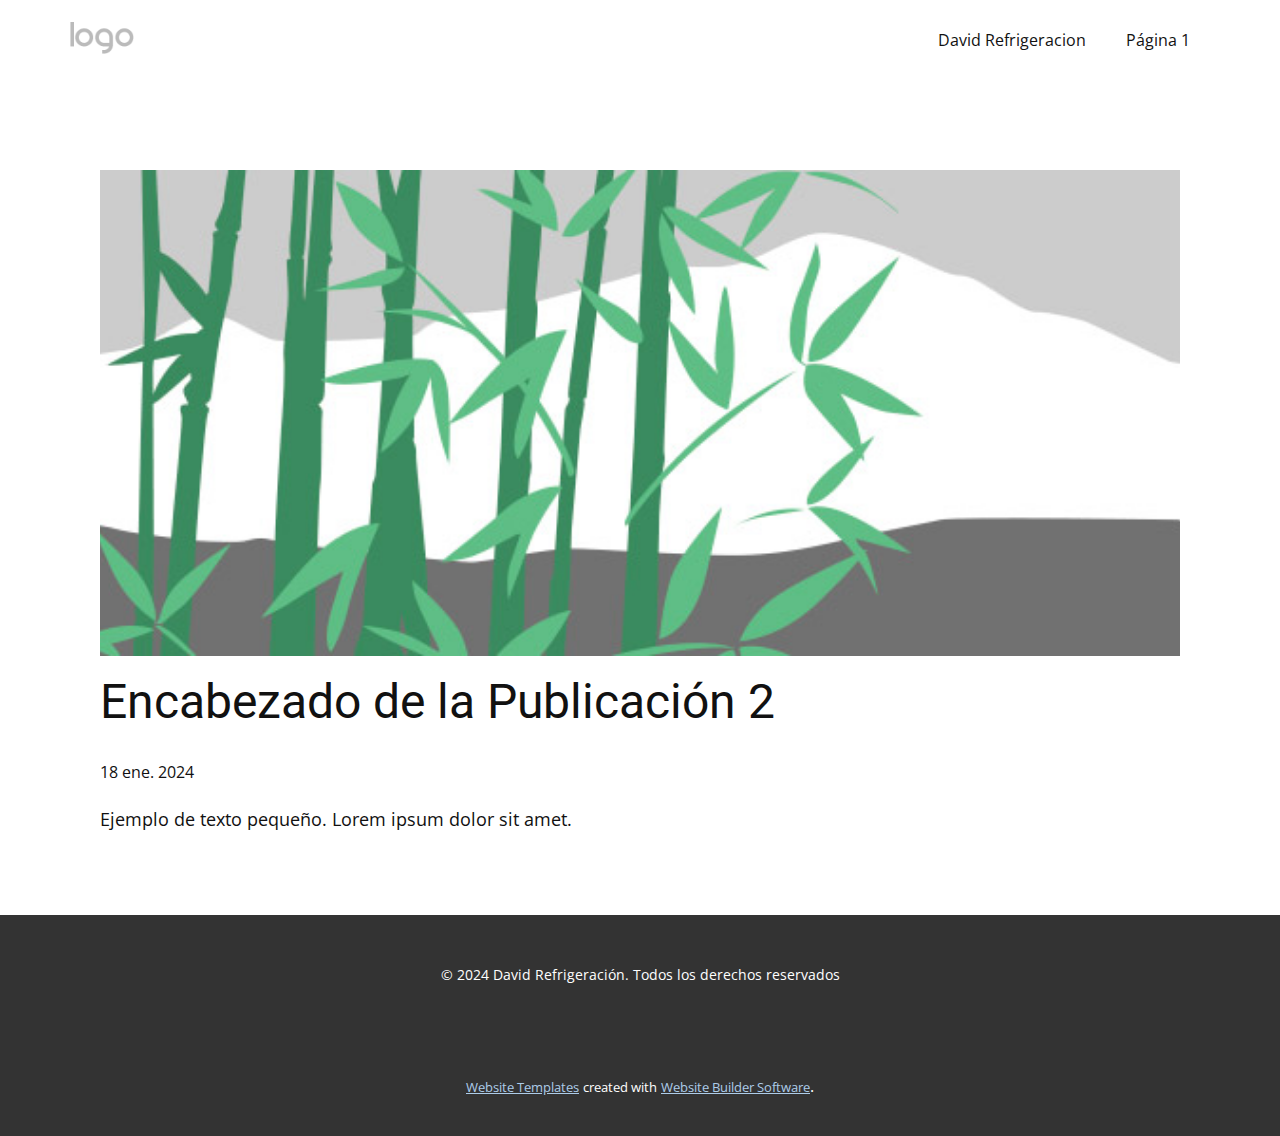
<file: blog/enviar-1.html>
<!DOCTYPE html>
<html style="font-size: 16px;" lang="es"><head>
    <meta name="viewport" content="width=device-width, initial-scale=1.0">
    <meta charset="utf-8">
    <meta name="keywords" content="Encabezado de la Publicación 1">
    <meta name="description" content="">
    <title>Encabezado de la Publicación 2</title>
    <link rel="stylesheet" href="../nicepage.css" media="screen">
<link rel="stylesheet" href="../Post-Template.css" media="screen">
    <script class="u-script" type="text/javascript" src="../jquery.js" defer=""></script>
    <script class="u-script" type="text/javascript" src="../nicepage.js" defer=""></script>
    <meta name="generator" content="Nicepage 6.3.1, nicepage.com">
    <link id="u-theme-google-font" rel="stylesheet" href="https://fonts.googleapis.com/css?family=Roboto:100,100i,300,300i,400,400i,500,500i,700,700i,900,900i|Open+Sans:300,300i,400,400i,500,500i,600,600i,700,700i,800,800i">
    
    
    
    <script type="application/ld+json">{
		"@context": "http://schema.org",
		"@type": "Organization",
		"name": "",
		"logo": "images/default-logo.png"
}</script>
    <meta name="theme-color" content="#478ac9">
  <meta data-intl-tel-input-cdn-path="intlTelInput/"></head>
  <body data-path-to-root="./" data-include-products="false" class="u-body u-xl-mode" data-lang="es"><header class="u-clearfix u-header u-header" id="sec-b71b"><div class="u-clearfix u-sheet u-valign-middle u-sheet-1">
        <a href="https://nicepage.com" class="u-image u-logo u-image-1">
          <img src="../images/default-logo.png" class="u-logo-image u-logo-image-1">
        </a>
        <nav class="u-menu u-menu-dropdown u-offcanvas u-menu-1">
          <div class="menu-collapse" style="font-size: 1rem; letter-spacing: 0px;">
            <a class="u-button-style u-custom-left-right-menu-spacing u-custom-padding-bottom u-custom-top-bottom-menu-spacing u-nav-link u-text-active-palette-1-base u-text-hover-palette-2-base" href="#">
              <svg class="u-svg-link" viewBox="0 0 24 24"><use xmlns:xlink="http://www.w3.org/1999/xlink" xlink:href="#menu-hamburger"></use></svg>
              <svg class="u-svg-content" version="1.1" id="menu-hamburger" viewBox="0 0 16 16" x="0px" y="0px" xmlns:xlink="http://www.w3.org/1999/xlink" xmlns="http://www.w3.org/2000/svg"><g><rect y="1" width="16" height="2"></rect><rect y="7" width="16" height="2"></rect><rect y="13" width="16" height="2"></rect>
</g></svg>
            </a>
          </div>
          <div class="u-nav-container">
            <ul class="u-nav u-unstyled u-nav-1"><li class="u-nav-item"><a class="u-button-style u-nav-link u-text-active-palette-1-base u-text-hover-palette-2-base" href="../David-Refrigeracion.html" style="padding: 10px 20px;">David Refrigeracion</a>
</li><li class="u-nav-item"><a class="u-button-style u-nav-link u-text-active-palette-1-base u-text-hover-palette-2-base" href="../Página-1.html" style="padding: 10px 20px;">Página 1</a>
</li></ul>
          </div>
          <div class="u-nav-container-collapse">
            <div class="u-black u-container-style u-inner-container-layout u-opacity u-opacity-95 u-sidenav">
              <div class="u-inner-container-layout u-sidenav-overflow">
                <div class="u-menu-close"></div>
                <ul class="u-align-center u-nav u-popupmenu-items u-unstyled u-nav-2"><li class="u-nav-item"><a class="u-button-style u-nav-link" href="../David-Refrigeracion.html">David Refrigeracion</a>
</li><li class="u-nav-item"><a class="u-button-style u-nav-link" href="../Página-1.html">Página 1</a>
</li></ul>
              </div>
            </div>
            <div class="u-black u-menu-overlay u-opacity u-opacity-70"></div>
          </div>
        </nav>
      </div></header>
    <section class="u-align-center u-clearfix u-section-1" id="sec-e39e">
      <div class="u-clearfix u-sheet u-valign-middle-md u-valign-middle-sm u-valign-middle-xs u-sheet-1"><!--post_details--><!--post_details_options_json--><!--{"source":""}--><!--/post_details_options_json--><!--blog_post-->
        <div class="u-container-style u-expanded-width u-post-details u-post-details-1">
          <div class="u-container-layout u-valign-middle u-container-layout-1"><!--blog_post_image-->
            <img alt="" class="u-blog-control u-expanded-width u-image u-image-default u-image-1" src="../images/68f64b9d.jpeg"><!--/blog_post_image--><!--blog_post_header-->
            <h2 class="u-blog-control u-text u-text-1">Encabezado de la Publicación 2</h2><!--/blog_post_header--><!--blog_post_metadata-->
            <div class="u-blog-control u-metadata u-metadata-1"><!--blog_post_metadata_date-->
              <span class="u-meta-date u-meta-icon">18 ene. 2024</span><!--/blog_post_metadata_date--><!--blog_post_metadata_category-->
              <!--/blog_post_metadata_category--><!--blog_post_metadata_comments-->
              <!--/blog_post_metadata_comments-->
            </div><!--/blog_post_metadata--><!--blog_post_content-->
            <div class="u-align-justify u-blog-control u-post-content u-text u-text-2 fr-view">
  Ejemplo de texto pequeño. Lorem ipsum dolor sit amet.
  </div><!--/blog_post_content-->
          </div>
        </div><!--/blog_post--><!--/post_details-->
      </div>
    </section>
    
    
    
    <footer class="u-align-center u-clearfix u-footer u-grey-80 u-footer" id="sec-bd60"><div class="u-clearfix u-sheet u-sheet-1">
        <p class="u-small-text u-text u-text-variant u-text-1"> © 2024 David Refrigeración. Todos los derechos reservados</p>
      </div></footer>
    <section class="u-backlink u-clearfix u-grey-80">
      <a class="u-link" href="https://nicepage.com/website-templates" target="_blank">
        <span>Website Templates</span>
      </a>
      <p class="u-text">
        <span>created with</span>
      </p>
      <a class="u-link" href="" target="_blank">
        <span>Website Builder Software</span>
      </a>. 
    </section>
  
</body></html>
</file>
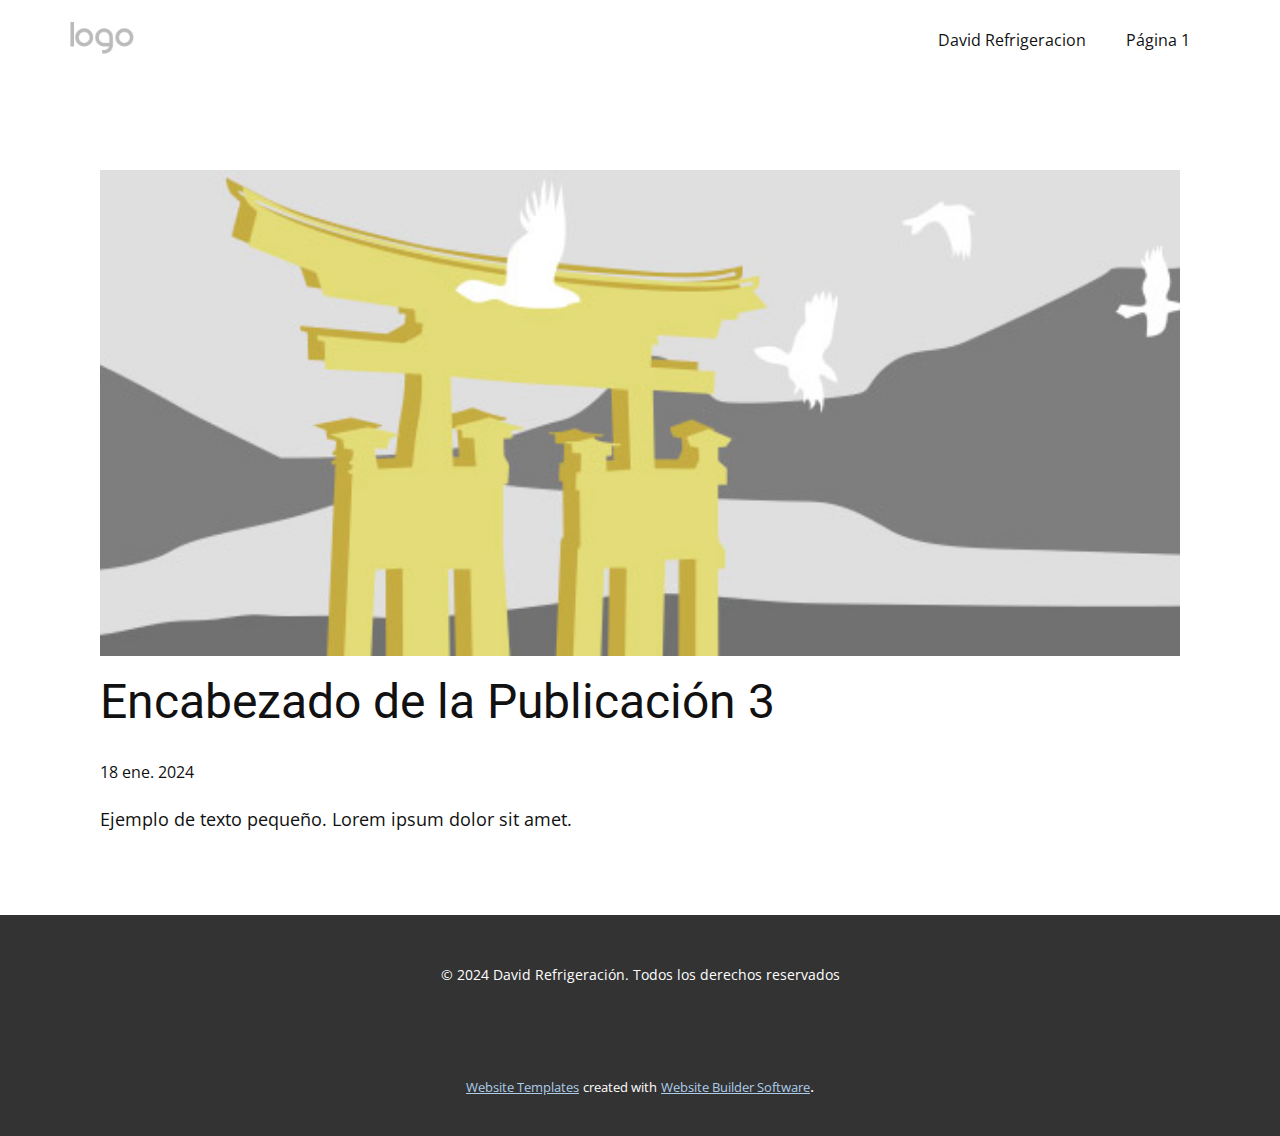
<file: blog/enviar-2.html>
<!DOCTYPE html>
<html style="font-size: 16px;" lang="es"><head>
    <meta name="viewport" content="width=device-width, initial-scale=1.0">
    <meta charset="utf-8">
    <meta name="keywords" content="Encabezado de la Publicación 1">
    <meta name="description" content="">
    <title>Encabezado de la Publicación 3</title>
    <link rel="stylesheet" href="../nicepage.css" media="screen">
<link rel="stylesheet" href="../Post-Template.css" media="screen">
    <script class="u-script" type="text/javascript" src="../jquery.js" defer=""></script>
    <script class="u-script" type="text/javascript" src="../nicepage.js" defer=""></script>
    <meta name="generator" content="Nicepage 6.3.1, nicepage.com">
    <link id="u-theme-google-font" rel="stylesheet" href="https://fonts.googleapis.com/css?family=Roboto:100,100i,300,300i,400,400i,500,500i,700,700i,900,900i|Open+Sans:300,300i,400,400i,500,500i,600,600i,700,700i,800,800i">
    
    
    
    <script type="application/ld+json">{
		"@context": "http://schema.org",
		"@type": "Organization",
		"name": "",
		"logo": "images/default-logo.png"
}</script>
    <meta name="theme-color" content="#478ac9">
  <meta data-intl-tel-input-cdn-path="intlTelInput/"></head>
  <body data-path-to-root="./" data-include-products="false" class="u-body u-xl-mode" data-lang="es"><header class="u-clearfix u-header u-header" id="sec-b71b"><div class="u-clearfix u-sheet u-valign-middle u-sheet-1">
        <a href="https://nicepage.com" class="u-image u-logo u-image-1">
          <img src="../images/default-logo.png" class="u-logo-image u-logo-image-1">
        </a>
        <nav class="u-menu u-menu-dropdown u-offcanvas u-menu-1">
          <div class="menu-collapse" style="font-size: 1rem; letter-spacing: 0px;">
            <a class="u-button-style u-custom-left-right-menu-spacing u-custom-padding-bottom u-custom-top-bottom-menu-spacing u-nav-link u-text-active-palette-1-base u-text-hover-palette-2-base" href="#">
              <svg class="u-svg-link" viewBox="0 0 24 24"><use xmlns:xlink="http://www.w3.org/1999/xlink" xlink:href="#menu-hamburger"></use></svg>
              <svg class="u-svg-content" version="1.1" id="menu-hamburger" viewBox="0 0 16 16" x="0px" y="0px" xmlns:xlink="http://www.w3.org/1999/xlink" xmlns="http://www.w3.org/2000/svg"><g><rect y="1" width="16" height="2"></rect><rect y="7" width="16" height="2"></rect><rect y="13" width="16" height="2"></rect>
</g></svg>
            </a>
          </div>
          <div class="u-nav-container">
            <ul class="u-nav u-unstyled u-nav-1"><li class="u-nav-item"><a class="u-button-style u-nav-link u-text-active-palette-1-base u-text-hover-palette-2-base" href="../David-Refrigeracion.html" style="padding: 10px 20px;">David Refrigeracion</a>
</li><li class="u-nav-item"><a class="u-button-style u-nav-link u-text-active-palette-1-base u-text-hover-palette-2-base" href="../Página-1.html" style="padding: 10px 20px;">Página 1</a>
</li></ul>
          </div>
          <div class="u-nav-container-collapse">
            <div class="u-black u-container-style u-inner-container-layout u-opacity u-opacity-95 u-sidenav">
              <div class="u-inner-container-layout u-sidenav-overflow">
                <div class="u-menu-close"></div>
                <ul class="u-align-center u-nav u-popupmenu-items u-unstyled u-nav-2"><li class="u-nav-item"><a class="u-button-style u-nav-link" href="../David-Refrigeracion.html">David Refrigeracion</a>
</li><li class="u-nav-item"><a class="u-button-style u-nav-link" href="../Página-1.html">Página 1</a>
</li></ul>
              </div>
            </div>
            <div class="u-black u-menu-overlay u-opacity u-opacity-70"></div>
          </div>
        </nav>
      </div></header>
    <section class="u-align-center u-clearfix u-section-1" id="sec-e39e">
      <div class="u-clearfix u-sheet u-valign-middle-md u-valign-middle-sm u-valign-middle-xs u-sheet-1"><!--post_details--><!--post_details_options_json--><!--{"source":""}--><!--/post_details_options_json--><!--blog_post-->
        <div class="u-container-style u-expanded-width u-post-details u-post-details-1">
          <div class="u-container-layout u-valign-middle u-container-layout-1"><!--blog_post_image-->
            <img alt="" class="u-blog-control u-expanded-width u-image u-image-default u-image-1" src="../images/8ad73f3c.jpeg"><!--/blog_post_image--><!--blog_post_header-->
            <h2 class="u-blog-control u-text u-text-1">Encabezado de la Publicación 3</h2><!--/blog_post_header--><!--blog_post_metadata-->
            <div class="u-blog-control u-metadata u-metadata-1"><!--blog_post_metadata_date-->
              <span class="u-meta-date u-meta-icon">18 ene. 2024</span><!--/blog_post_metadata_date--><!--blog_post_metadata_category-->
              <!--/blog_post_metadata_category--><!--blog_post_metadata_comments-->
              <!--/blog_post_metadata_comments-->
            </div><!--/blog_post_metadata--><!--blog_post_content-->
            <div class="u-align-justify u-blog-control u-post-content u-text u-text-2 fr-view">
  Ejemplo de texto pequeño. Lorem ipsum dolor sit amet.
  </div><!--/blog_post_content-->
          </div>
        </div><!--/blog_post--><!--/post_details-->
      </div>
    </section>
    
    
    
    <footer class="u-align-center u-clearfix u-footer u-grey-80 u-footer" id="sec-bd60"><div class="u-clearfix u-sheet u-sheet-1">
        <p class="u-small-text u-text u-text-variant u-text-1"> © 2024 David Refrigeración. Todos los derechos reservados</p>
      </div></footer>
    <section class="u-backlink u-clearfix u-grey-80">
      <a class="u-link" href="https://nicepage.com/website-templates" target="_blank">
        <span>Website Templates</span>
      </a>
      <p class="u-text">
        <span>created with</span>
      </p>
      <a class="u-link" href="" target="_blank">
        <span>Website Builder Software</span>
      </a>. 
    </section>
  
</body></html>
</file>
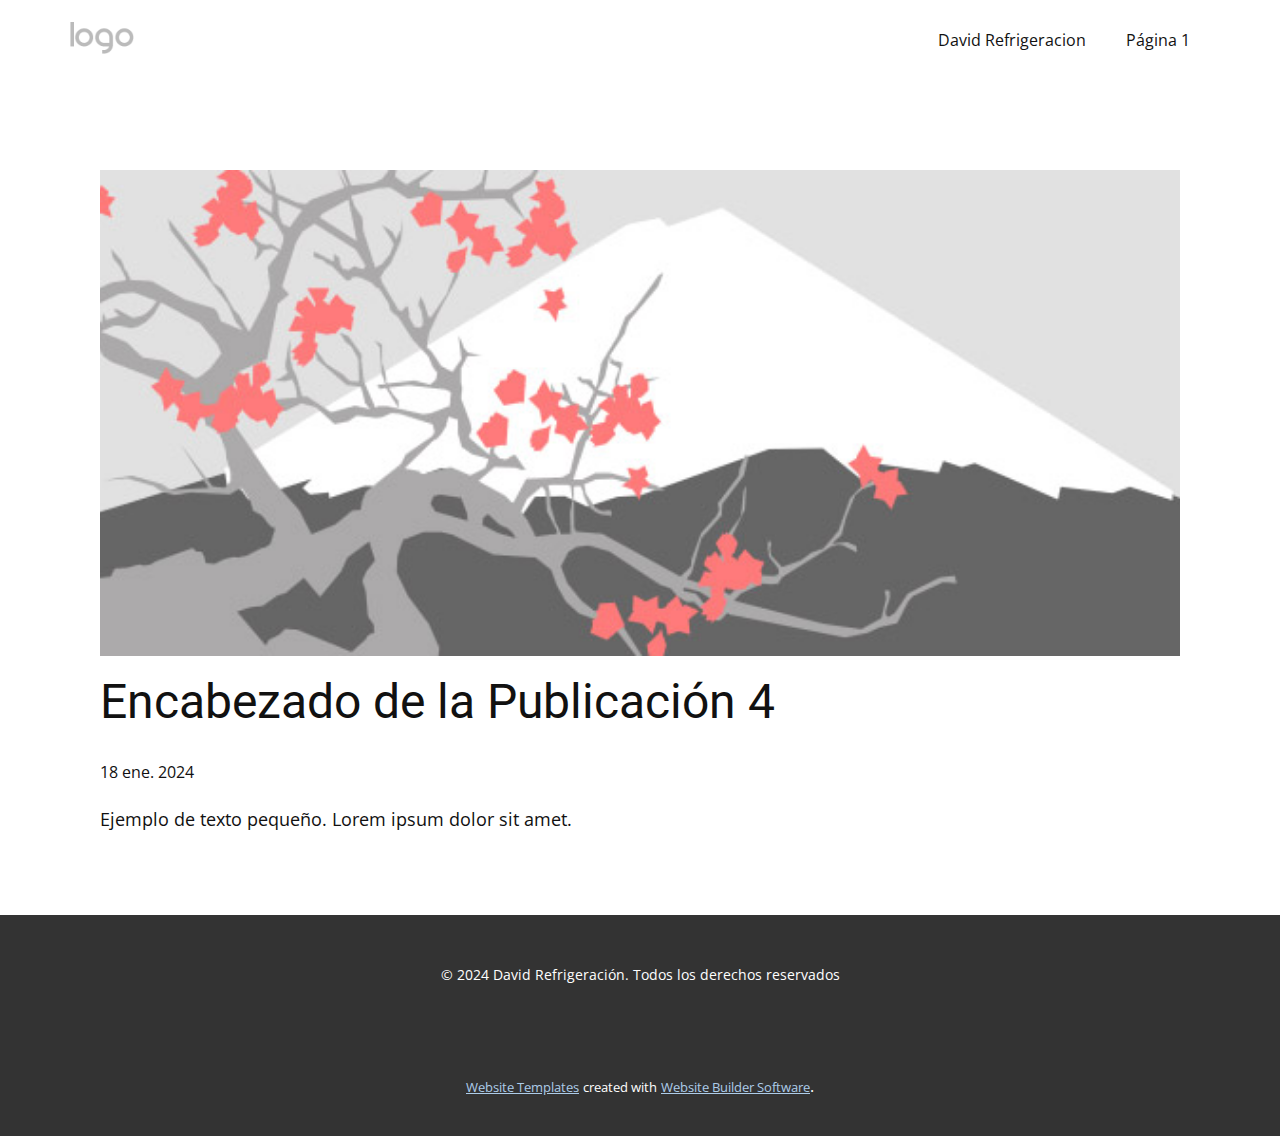
<file: blog/enviar-3.html>
<!DOCTYPE html>
<html style="font-size: 16px;" lang="es"><head>
    <meta name="viewport" content="width=device-width, initial-scale=1.0">
    <meta charset="utf-8">
    <meta name="keywords" content="Encabezado de la Publicación 1">
    <meta name="description" content="">
    <title>Encabezado de la Publicación 4</title>
    <link rel="stylesheet" href="../nicepage.css" media="screen">
<link rel="stylesheet" href="../Post-Template.css" media="screen">
    <script class="u-script" type="text/javascript" src="../jquery.js" defer=""></script>
    <script class="u-script" type="text/javascript" src="../nicepage.js" defer=""></script>
    <meta name="generator" content="Nicepage 6.3.1, nicepage.com">
    <link id="u-theme-google-font" rel="stylesheet" href="https://fonts.googleapis.com/css?family=Roboto:100,100i,300,300i,400,400i,500,500i,700,700i,900,900i|Open+Sans:300,300i,400,400i,500,500i,600,600i,700,700i,800,800i">
    
    
    
    <script type="application/ld+json">{
		"@context": "http://schema.org",
		"@type": "Organization",
		"name": "",
		"logo": "images/default-logo.png"
}</script>
    <meta name="theme-color" content="#478ac9">
  <meta data-intl-tel-input-cdn-path="intlTelInput/"></head>
  <body data-path-to-root="./" data-include-products="false" class="u-body u-xl-mode" data-lang="es"><header class="u-clearfix u-header u-header" id="sec-b71b"><div class="u-clearfix u-sheet u-valign-middle u-sheet-1">
        <a href="https://nicepage.com" class="u-image u-logo u-image-1">
          <img src="../images/default-logo.png" class="u-logo-image u-logo-image-1">
        </a>
        <nav class="u-menu u-menu-dropdown u-offcanvas u-menu-1">
          <div class="menu-collapse" style="font-size: 1rem; letter-spacing: 0px;">
            <a class="u-button-style u-custom-left-right-menu-spacing u-custom-padding-bottom u-custom-top-bottom-menu-spacing u-nav-link u-text-active-palette-1-base u-text-hover-palette-2-base" href="#">
              <svg class="u-svg-link" viewBox="0 0 24 24"><use xmlns:xlink="http://www.w3.org/1999/xlink" xlink:href="#menu-hamburger"></use></svg>
              <svg class="u-svg-content" version="1.1" id="menu-hamburger" viewBox="0 0 16 16" x="0px" y="0px" xmlns:xlink="http://www.w3.org/1999/xlink" xmlns="http://www.w3.org/2000/svg"><g><rect y="1" width="16" height="2"></rect><rect y="7" width="16" height="2"></rect><rect y="13" width="16" height="2"></rect>
</g></svg>
            </a>
          </div>
          <div class="u-nav-container">
            <ul class="u-nav u-unstyled u-nav-1"><li class="u-nav-item"><a class="u-button-style u-nav-link u-text-active-palette-1-base u-text-hover-palette-2-base" href="../David-Refrigeracion.html" style="padding: 10px 20px;">David Refrigeracion</a>
</li><li class="u-nav-item"><a class="u-button-style u-nav-link u-text-active-palette-1-base u-text-hover-palette-2-base" href="../Página-1.html" style="padding: 10px 20px;">Página 1</a>
</li></ul>
          </div>
          <div class="u-nav-container-collapse">
            <div class="u-black u-container-style u-inner-container-layout u-opacity u-opacity-95 u-sidenav">
              <div class="u-inner-container-layout u-sidenav-overflow">
                <div class="u-menu-close"></div>
                <ul class="u-align-center u-nav u-popupmenu-items u-unstyled u-nav-2"><li class="u-nav-item"><a class="u-button-style u-nav-link" href="../David-Refrigeracion.html">David Refrigeracion</a>
</li><li class="u-nav-item"><a class="u-button-style u-nav-link" href="../Página-1.html">Página 1</a>
</li></ul>
              </div>
            </div>
            <div class="u-black u-menu-overlay u-opacity u-opacity-70"></div>
          </div>
        </nav>
      </div></header>
    <section class="u-align-center u-clearfix u-section-1" id="sec-e39e">
      <div class="u-clearfix u-sheet u-valign-middle-md u-valign-middle-sm u-valign-middle-xs u-sheet-1"><!--post_details--><!--post_details_options_json--><!--{"source":""}--><!--/post_details_options_json--><!--blog_post-->
        <div class="u-container-style u-expanded-width u-post-details u-post-details-1">
          <div class="u-container-layout u-valign-middle u-container-layout-1"><!--blog_post_image-->
            <img alt="" class="u-blog-control u-expanded-width u-image u-image-default u-image-1" src="../images/0fd3416c.jpeg"><!--/blog_post_image--><!--blog_post_header-->
            <h2 class="u-blog-control u-text u-text-1">Encabezado de la Publicación 4</h2><!--/blog_post_header--><!--blog_post_metadata-->
            <div class="u-blog-control u-metadata u-metadata-1"><!--blog_post_metadata_date-->
              <span class="u-meta-date u-meta-icon">18 ene. 2024</span><!--/blog_post_metadata_date--><!--blog_post_metadata_category-->
              <!--/blog_post_metadata_category--><!--blog_post_metadata_comments-->
              <!--/blog_post_metadata_comments-->
            </div><!--/blog_post_metadata--><!--blog_post_content-->
            <div class="u-align-justify u-blog-control u-post-content u-text u-text-2 fr-view">
  Ejemplo de texto pequeño. Lorem ipsum dolor sit amet.
  </div><!--/blog_post_content-->
          </div>
        </div><!--/blog_post--><!--/post_details-->
      </div>
    </section>
    
    
    
    <footer class="u-align-center u-clearfix u-footer u-grey-80 u-footer" id="sec-bd60"><div class="u-clearfix u-sheet u-sheet-1">
        <p class="u-small-text u-text u-text-variant u-text-1"> © 2024 David Refrigeración. Todos los derechos reservados</p>
      </div></footer>
    <section class="u-backlink u-clearfix u-grey-80">
      <a class="u-link" href="https://nicepage.com/website-templates" target="_blank">
        <span>Website Templates</span>
      </a>
      <p class="u-text">
        <span>created with</span>
      </p>
      <a class="u-link" href="" target="_blank">
        <span>Website Builder Software</span>
      </a>. 
    </section>
  
</body></html>
</file>
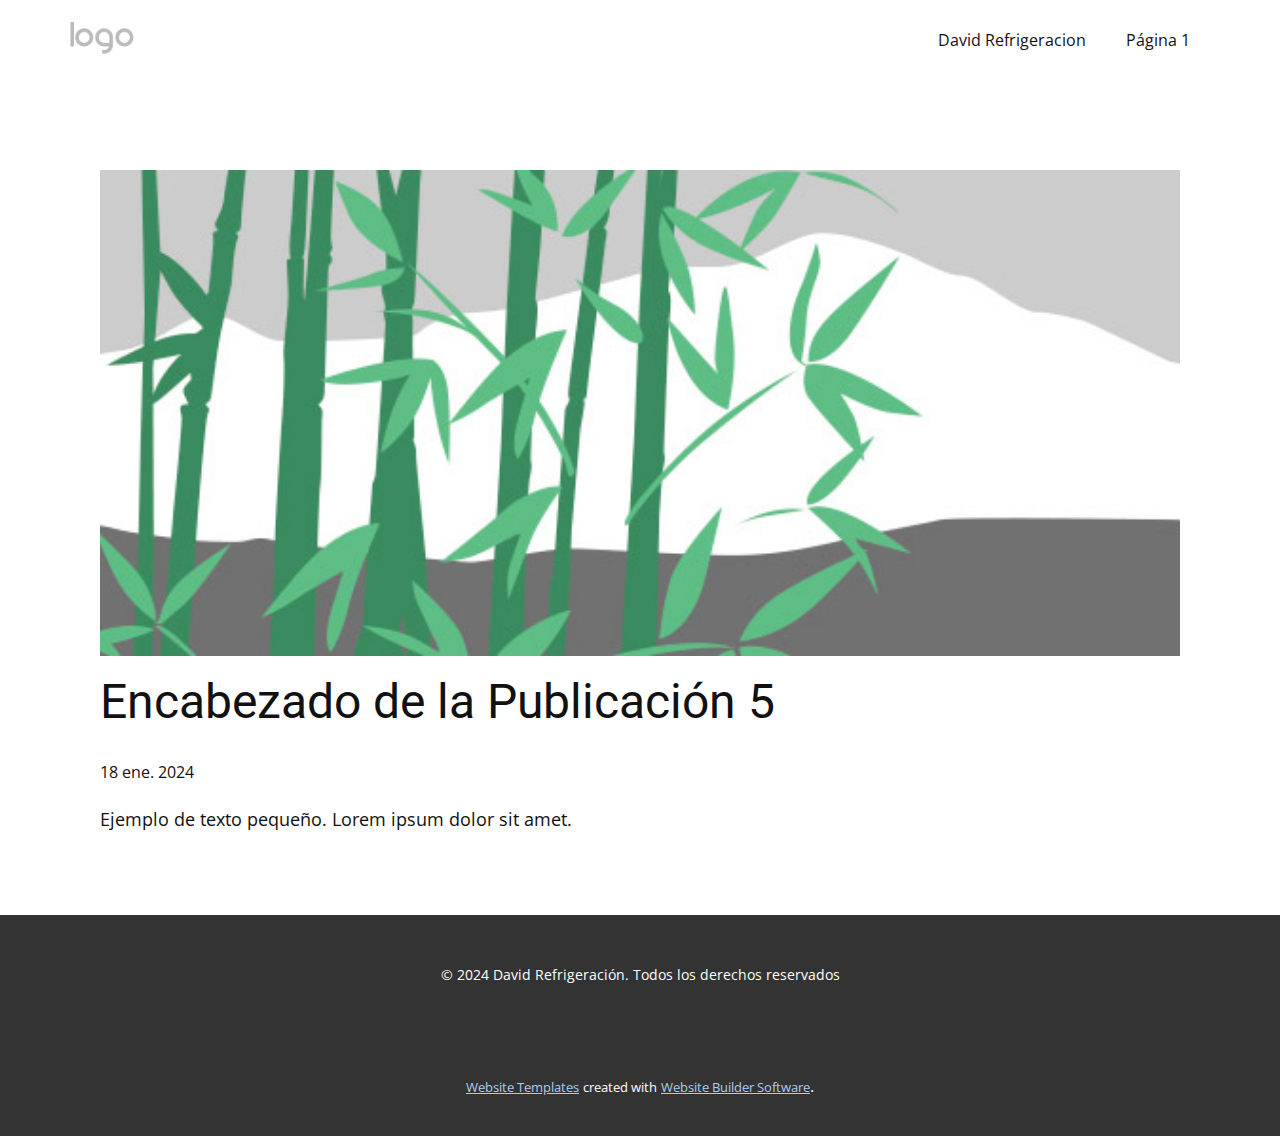
<file: blog/enviar-4.html>
<!DOCTYPE html>
<html style="font-size: 16px;" lang="es"><head>
    <meta name="viewport" content="width=device-width, initial-scale=1.0">
    <meta charset="utf-8">
    <meta name="keywords" content="Encabezado de la Publicación 1">
    <meta name="description" content="">
    <title>Encabezado de la Publicación 5</title>
    <link rel="stylesheet" href="../nicepage.css" media="screen">
<link rel="stylesheet" href="../Post-Template.css" media="screen">
    <script class="u-script" type="text/javascript" src="../jquery.js" defer=""></script>
    <script class="u-script" type="text/javascript" src="../nicepage.js" defer=""></script>
    <meta name="generator" content="Nicepage 6.3.1, nicepage.com">
    <link id="u-theme-google-font" rel="stylesheet" href="https://fonts.googleapis.com/css?family=Roboto:100,100i,300,300i,400,400i,500,500i,700,700i,900,900i|Open+Sans:300,300i,400,400i,500,500i,600,600i,700,700i,800,800i">
    
    
    
    <script type="application/ld+json">{
		"@context": "http://schema.org",
		"@type": "Organization",
		"name": "",
		"logo": "images/default-logo.png"
}</script>
    <meta name="theme-color" content="#478ac9">
  <meta data-intl-tel-input-cdn-path="intlTelInput/"></head>
  <body data-path-to-root="./" data-include-products="false" class="u-body u-xl-mode" data-lang="es"><header class="u-clearfix u-header u-header" id="sec-b71b"><div class="u-clearfix u-sheet u-valign-middle u-sheet-1">
        <a href="https://nicepage.com" class="u-image u-logo u-image-1">
          <img src="../images/default-logo.png" class="u-logo-image u-logo-image-1">
        </a>
        <nav class="u-menu u-menu-dropdown u-offcanvas u-menu-1">
          <div class="menu-collapse" style="font-size: 1rem; letter-spacing: 0px;">
            <a class="u-button-style u-custom-left-right-menu-spacing u-custom-padding-bottom u-custom-top-bottom-menu-spacing u-nav-link u-text-active-palette-1-base u-text-hover-palette-2-base" href="#">
              <svg class="u-svg-link" viewBox="0 0 24 24"><use xmlns:xlink="http://www.w3.org/1999/xlink" xlink:href="#menu-hamburger"></use></svg>
              <svg class="u-svg-content" version="1.1" id="menu-hamburger" viewBox="0 0 16 16" x="0px" y="0px" xmlns:xlink="http://www.w3.org/1999/xlink" xmlns="http://www.w3.org/2000/svg"><g><rect y="1" width="16" height="2"></rect><rect y="7" width="16" height="2"></rect><rect y="13" width="16" height="2"></rect>
</g></svg>
            </a>
          </div>
          <div class="u-nav-container">
            <ul class="u-nav u-unstyled u-nav-1"><li class="u-nav-item"><a class="u-button-style u-nav-link u-text-active-palette-1-base u-text-hover-palette-2-base" href="../David-Refrigeracion.html" style="padding: 10px 20px;">David Refrigeracion</a>
</li><li class="u-nav-item"><a class="u-button-style u-nav-link u-text-active-palette-1-base u-text-hover-palette-2-base" href="../Página-1.html" style="padding: 10px 20px;">Página 1</a>
</li></ul>
          </div>
          <div class="u-nav-container-collapse">
            <div class="u-black u-container-style u-inner-container-layout u-opacity u-opacity-95 u-sidenav">
              <div class="u-inner-container-layout u-sidenav-overflow">
                <div class="u-menu-close"></div>
                <ul class="u-align-center u-nav u-popupmenu-items u-unstyled u-nav-2"><li class="u-nav-item"><a class="u-button-style u-nav-link" href="../David-Refrigeracion.html">David Refrigeracion</a>
</li><li class="u-nav-item"><a class="u-button-style u-nav-link" href="../Página-1.html">Página 1</a>
</li></ul>
              </div>
            </div>
            <div class="u-black u-menu-overlay u-opacity u-opacity-70"></div>
          </div>
        </nav>
      </div></header>
    <section class="u-align-center u-clearfix u-section-1" id="sec-e39e">
      <div class="u-clearfix u-sheet u-valign-middle-md u-valign-middle-sm u-valign-middle-xs u-sheet-1"><!--post_details--><!--post_details_options_json--><!--{"source":""}--><!--/post_details_options_json--><!--blog_post-->
        <div class="u-container-style u-expanded-width u-post-details u-post-details-1">
          <div class="u-container-layout u-valign-middle u-container-layout-1"><!--blog_post_image-->
            <img alt="" class="u-blog-control u-expanded-width u-image u-image-default u-image-1" src="../images/68f64b9d.jpeg"><!--/blog_post_image--><!--blog_post_header-->
            <h2 class="u-blog-control u-text u-text-1">Encabezado de la Publicación 5</h2><!--/blog_post_header--><!--blog_post_metadata-->
            <div class="u-blog-control u-metadata u-metadata-1"><!--blog_post_metadata_date-->
              <span class="u-meta-date u-meta-icon">18 ene. 2024</span><!--/blog_post_metadata_date--><!--blog_post_metadata_category-->
              <!--/blog_post_metadata_category--><!--blog_post_metadata_comments-->
              <!--/blog_post_metadata_comments-->
            </div><!--/blog_post_metadata--><!--blog_post_content-->
            <div class="u-align-justify u-blog-control u-post-content u-text u-text-2 fr-view">
  Ejemplo de texto pequeño. Lorem ipsum dolor sit amet.
  </div><!--/blog_post_content-->
          </div>
        </div><!--/blog_post--><!--/post_details-->
      </div>
    </section>
    
    
    
    <footer class="u-align-center u-clearfix u-footer u-grey-80 u-footer" id="sec-bd60"><div class="u-clearfix u-sheet u-sheet-1">
        <p class="u-small-text u-text u-text-variant u-text-1"> © 2024 David Refrigeración. Todos los derechos reservados</p>
      </div></footer>
    <section class="u-backlink u-clearfix u-grey-80">
      <a class="u-link" href="https://nicepage.com/website-templates" target="_blank">
        <span>Website Templates</span>
      </a>
      <p class="u-text">
        <span>created with</span>
      </p>
      <a class="u-link" href="" target="_blank">
        <span>Website Builder Software</span>
      </a>. 
    </section>
  
</body></html>
</file>
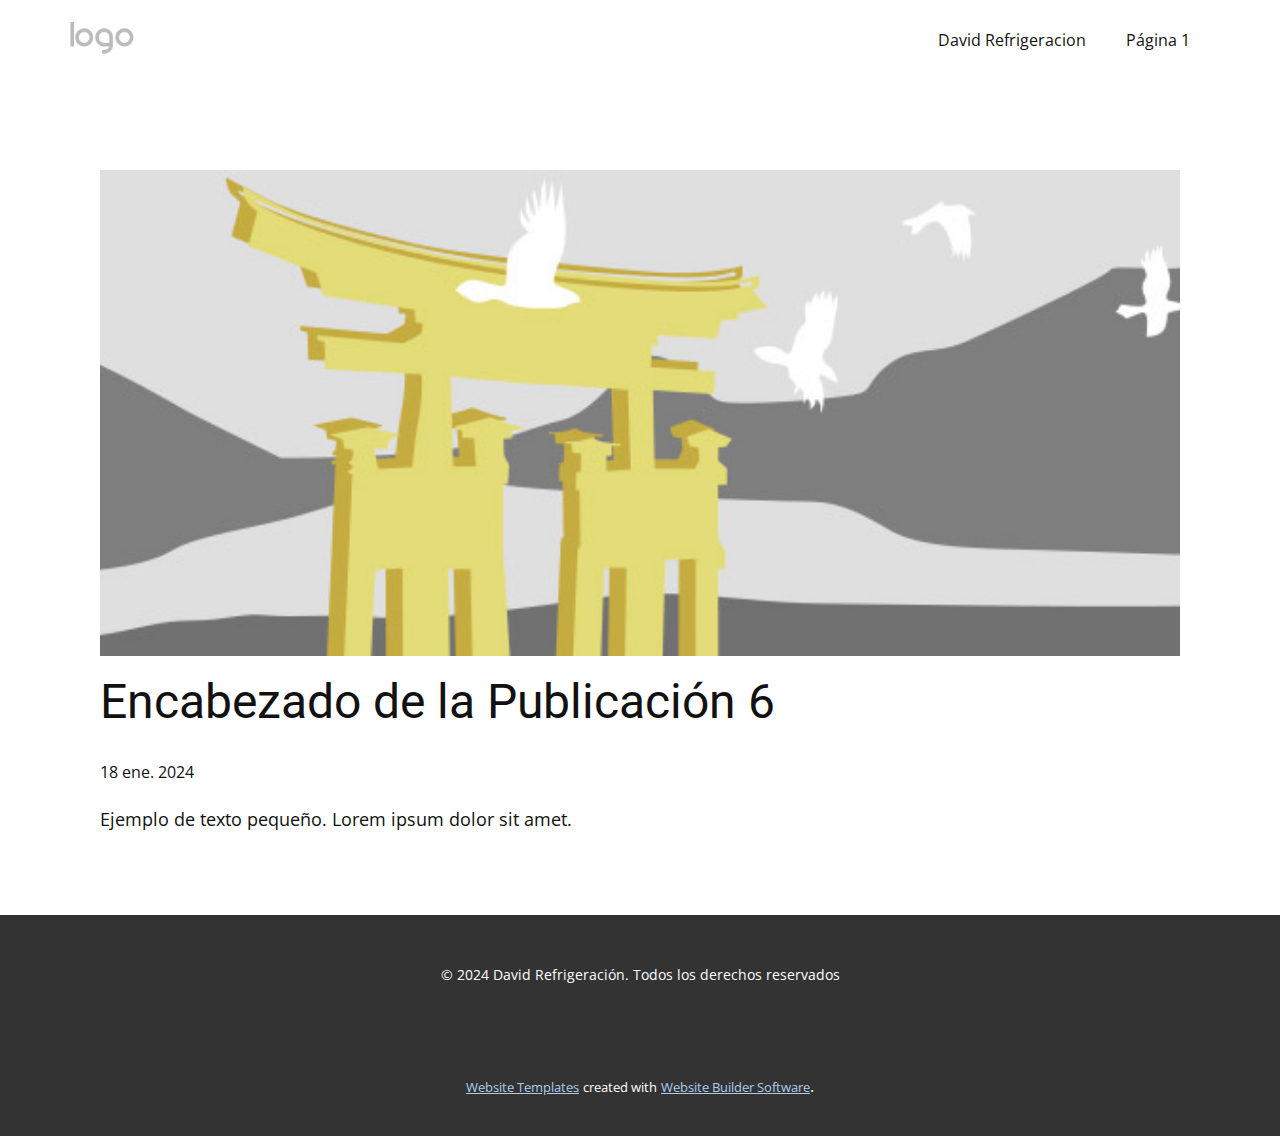
<file: blog/enviar-5.html>
<!DOCTYPE html>
<html style="font-size: 16px;" lang="es"><head>
    <meta name="viewport" content="width=device-width, initial-scale=1.0">
    <meta charset="utf-8">
    <meta name="keywords" content="Encabezado de la Publicación 1">
    <meta name="description" content="">
    <title>Encabezado de la Publicación 6</title>
    <link rel="stylesheet" href="../nicepage.css" media="screen">
<link rel="stylesheet" href="../Post-Template.css" media="screen">
    <script class="u-script" type="text/javascript" src="../jquery.js" defer=""></script>
    <script class="u-script" type="text/javascript" src="../nicepage.js" defer=""></script>
    <meta name="generator" content="Nicepage 6.3.1, nicepage.com">
    <link id="u-theme-google-font" rel="stylesheet" href="https://fonts.googleapis.com/css?family=Roboto:100,100i,300,300i,400,400i,500,500i,700,700i,900,900i|Open+Sans:300,300i,400,400i,500,500i,600,600i,700,700i,800,800i">
    
    
    
    <script type="application/ld+json">{
		"@context": "http://schema.org",
		"@type": "Organization",
		"name": "",
		"logo": "images/default-logo.png"
}</script>
    <meta name="theme-color" content="#478ac9">
  <meta data-intl-tel-input-cdn-path="intlTelInput/"></head>
  <body data-path-to-root="./" data-include-products="false" class="u-body u-xl-mode" data-lang="es"><header class="u-clearfix u-header u-header" id="sec-b71b"><div class="u-clearfix u-sheet u-valign-middle u-sheet-1">
        <a href="https://nicepage.com" class="u-image u-logo u-image-1">
          <img src="../images/default-logo.png" class="u-logo-image u-logo-image-1">
        </a>
        <nav class="u-menu u-menu-dropdown u-offcanvas u-menu-1">
          <div class="menu-collapse" style="font-size: 1rem; letter-spacing: 0px;">
            <a class="u-button-style u-custom-left-right-menu-spacing u-custom-padding-bottom u-custom-top-bottom-menu-spacing u-nav-link u-text-active-palette-1-base u-text-hover-palette-2-base" href="#">
              <svg class="u-svg-link" viewBox="0 0 24 24"><use xmlns:xlink="http://www.w3.org/1999/xlink" xlink:href="#menu-hamburger"></use></svg>
              <svg class="u-svg-content" version="1.1" id="menu-hamburger" viewBox="0 0 16 16" x="0px" y="0px" xmlns:xlink="http://www.w3.org/1999/xlink" xmlns="http://www.w3.org/2000/svg"><g><rect y="1" width="16" height="2"></rect><rect y="7" width="16" height="2"></rect><rect y="13" width="16" height="2"></rect>
</g></svg>
            </a>
          </div>
          <div class="u-nav-container">
            <ul class="u-nav u-unstyled u-nav-1"><li class="u-nav-item"><a class="u-button-style u-nav-link u-text-active-palette-1-base u-text-hover-palette-2-base" href="../David-Refrigeracion.html" style="padding: 10px 20px;">David Refrigeracion</a>
</li><li class="u-nav-item"><a class="u-button-style u-nav-link u-text-active-palette-1-base u-text-hover-palette-2-base" href="../Página-1.html" style="padding: 10px 20px;">Página 1</a>
</li></ul>
          </div>
          <div class="u-nav-container-collapse">
            <div class="u-black u-container-style u-inner-container-layout u-opacity u-opacity-95 u-sidenav">
              <div class="u-inner-container-layout u-sidenav-overflow">
                <div class="u-menu-close"></div>
                <ul class="u-align-center u-nav u-popupmenu-items u-unstyled u-nav-2"><li class="u-nav-item"><a class="u-button-style u-nav-link" href="../David-Refrigeracion.html">David Refrigeracion</a>
</li><li class="u-nav-item"><a class="u-button-style u-nav-link" href="../Página-1.html">Página 1</a>
</li></ul>
              </div>
            </div>
            <div class="u-black u-menu-overlay u-opacity u-opacity-70"></div>
          </div>
        </nav>
      </div></header>
    <section class="u-align-center u-clearfix u-section-1" id="sec-e39e">
      <div class="u-clearfix u-sheet u-valign-middle-md u-valign-middle-sm u-valign-middle-xs u-sheet-1"><!--post_details--><!--post_details_options_json--><!--{"source":""}--><!--/post_details_options_json--><!--blog_post-->
        <div class="u-container-style u-expanded-width u-post-details u-post-details-1">
          <div class="u-container-layout u-valign-middle u-container-layout-1"><!--blog_post_image-->
            <img alt="" class="u-blog-control u-expanded-width u-image u-image-default u-image-1" src="../images/8ad73f3c.jpeg"><!--/blog_post_image--><!--blog_post_header-->
            <h2 class="u-blog-control u-text u-text-1">Encabezado de la Publicación 6</h2><!--/blog_post_header--><!--blog_post_metadata-->
            <div class="u-blog-control u-metadata u-metadata-1"><!--blog_post_metadata_date-->
              <span class="u-meta-date u-meta-icon">18 ene. 2024</span><!--/blog_post_metadata_date--><!--blog_post_metadata_category-->
              <!--/blog_post_metadata_category--><!--blog_post_metadata_comments-->
              <!--/blog_post_metadata_comments-->
            </div><!--/blog_post_metadata--><!--blog_post_content-->
            <div class="u-align-justify u-blog-control u-post-content u-text u-text-2 fr-view">
  Ejemplo de texto pequeño. Lorem ipsum dolor sit amet.
  </div><!--/blog_post_content-->
          </div>
        </div><!--/blog_post--><!--/post_details-->
      </div>
    </section>
    
    
    
    <footer class="u-align-center u-clearfix u-footer u-grey-80 u-footer" id="sec-bd60"><div class="u-clearfix u-sheet u-sheet-1">
        <p class="u-small-text u-text u-text-variant u-text-1"> © 2024 David Refrigeración. Todos los derechos reservados</p>
      </div></footer>
    <section class="u-backlink u-clearfix u-grey-80">
      <a class="u-link" href="https://nicepage.com/website-templates" target="_blank">
        <span>Website Templates</span>
      </a>
      <p class="u-text">
        <span>created with</span>
      </p>
      <a class="u-link" href="" target="_blank">
        <span>Website Builder Software</span>
      </a>. 
    </section>
  
</body></html>
</file>
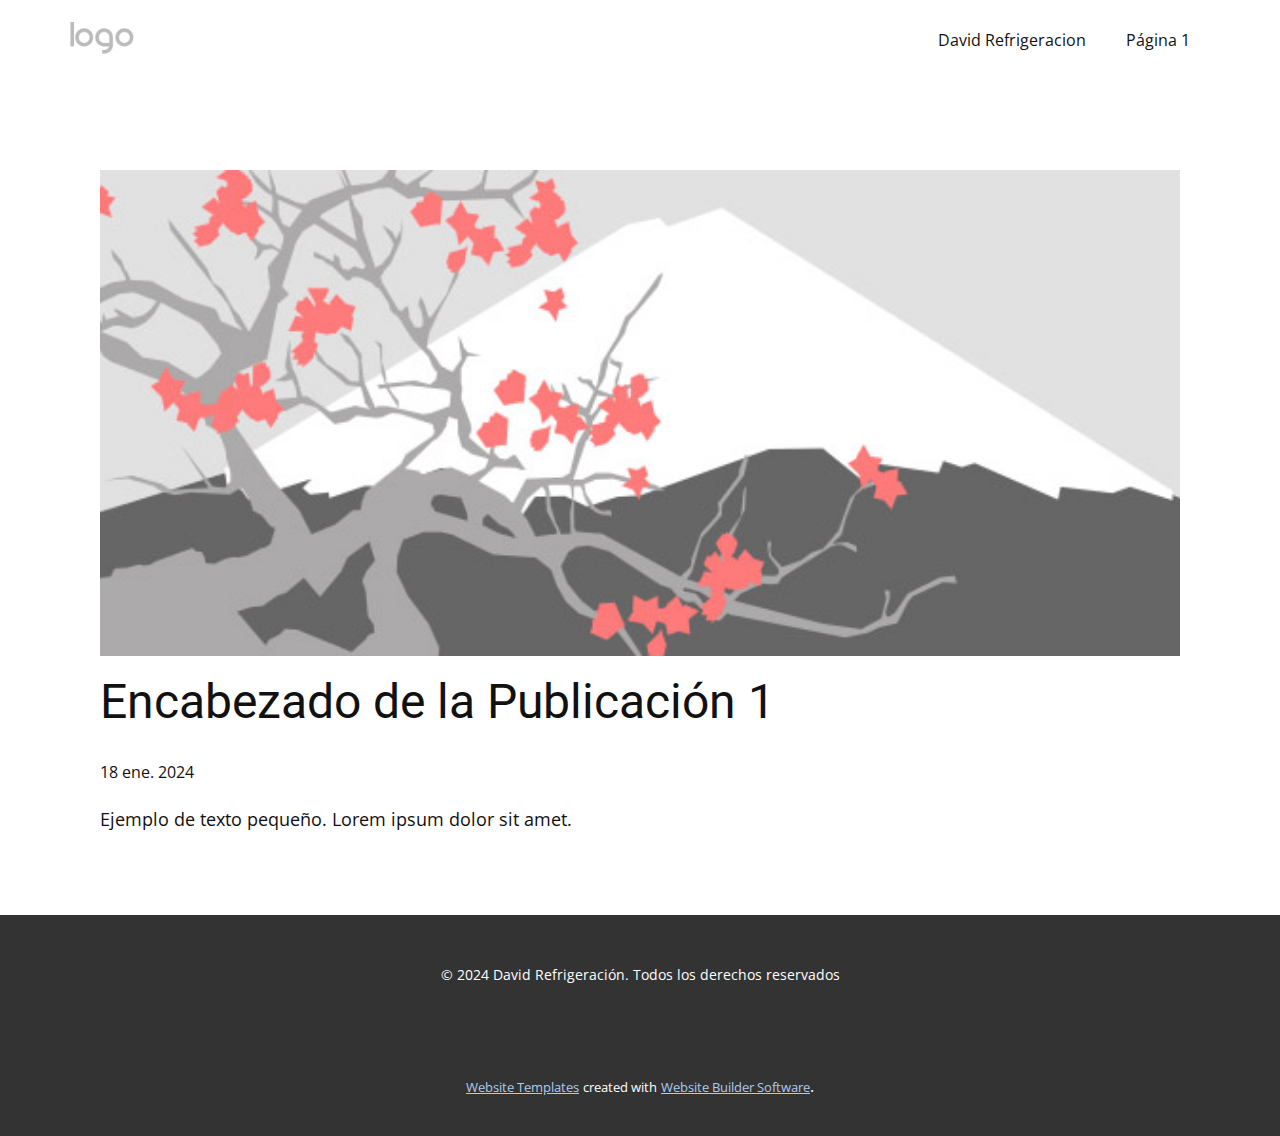
<file: blog/enviar.html>
<!DOCTYPE html>
<html style="font-size: 16px;" lang="es"><head>
    <meta name="viewport" content="width=device-width, initial-scale=1.0">
    <meta charset="utf-8">
    <meta name="keywords" content="Encabezado de la Publicación 1">
    <meta name="description" content="">
    <title>Encabezado de la Publicación 1</title>
    <link rel="stylesheet" href="../nicepage.css" media="screen">
<link rel="stylesheet" href="../Post-Template.css" media="screen">
    <script class="u-script" type="text/javascript" src="../jquery.js" defer=""></script>
    <script class="u-script" type="text/javascript" src="../nicepage.js" defer=""></script>
    <meta name="generator" content="Nicepage 6.3.1, nicepage.com">
    <link id="u-theme-google-font" rel="stylesheet" href="https://fonts.googleapis.com/css?family=Roboto:100,100i,300,300i,400,400i,500,500i,700,700i,900,900i|Open+Sans:300,300i,400,400i,500,500i,600,600i,700,700i,800,800i">
    
    
    
    <script type="application/ld+json">{
		"@context": "http://schema.org",
		"@type": "Organization",
		"name": "",
		"logo": "images/default-logo.png"
}</script>
    <meta name="theme-color" content="#478ac9">
  <meta data-intl-tel-input-cdn-path="intlTelInput/"></head>
  <body data-path-to-root="./" data-include-products="false" class="u-body u-xl-mode" data-lang="es"><header class="u-clearfix u-header u-header" id="sec-b71b"><div class="u-clearfix u-sheet u-valign-middle u-sheet-1">
        <a href="https://nicepage.com" class="u-image u-logo u-image-1">
          <img src="../images/default-logo.png" class="u-logo-image u-logo-image-1">
        </a>
        <nav class="u-menu u-menu-dropdown u-offcanvas u-menu-1">
          <div class="menu-collapse" style="font-size: 1rem; letter-spacing: 0px;">
            <a class="u-button-style u-custom-left-right-menu-spacing u-custom-padding-bottom u-custom-top-bottom-menu-spacing u-nav-link u-text-active-palette-1-base u-text-hover-palette-2-base" href="#">
              <svg class="u-svg-link" viewBox="0 0 24 24"><use xmlns:xlink="http://www.w3.org/1999/xlink" xlink:href="#menu-hamburger"></use></svg>
              <svg class="u-svg-content" version="1.1" id="menu-hamburger" viewBox="0 0 16 16" x="0px" y="0px" xmlns:xlink="http://www.w3.org/1999/xlink" xmlns="http://www.w3.org/2000/svg"><g><rect y="1" width="16" height="2"></rect><rect y="7" width="16" height="2"></rect><rect y="13" width="16" height="2"></rect>
</g></svg>
            </a>
          </div>
          <div class="u-nav-container">
            <ul class="u-nav u-unstyled u-nav-1"><li class="u-nav-item"><a class="u-button-style u-nav-link u-text-active-palette-1-base u-text-hover-palette-2-base" href="../David-Refrigeracion.html" style="padding: 10px 20px;">David Refrigeracion</a>
</li><li class="u-nav-item"><a class="u-button-style u-nav-link u-text-active-palette-1-base u-text-hover-palette-2-base" href="../Página-1.html" style="padding: 10px 20px;">Página 1</a>
</li></ul>
          </div>
          <div class="u-nav-container-collapse">
            <div class="u-black u-container-style u-inner-container-layout u-opacity u-opacity-95 u-sidenav">
              <div class="u-inner-container-layout u-sidenav-overflow">
                <div class="u-menu-close"></div>
                <ul class="u-align-center u-nav u-popupmenu-items u-unstyled u-nav-2"><li class="u-nav-item"><a class="u-button-style u-nav-link" href="../David-Refrigeracion.html">David Refrigeracion</a>
</li><li class="u-nav-item"><a class="u-button-style u-nav-link" href="../Página-1.html">Página 1</a>
</li></ul>
              </div>
            </div>
            <div class="u-black u-menu-overlay u-opacity u-opacity-70"></div>
          </div>
        </nav>
      </div></header>
    <section class="u-align-center u-clearfix u-section-1" id="sec-e39e">
      <div class="u-clearfix u-sheet u-valign-middle-md u-valign-middle-sm u-valign-middle-xs u-sheet-1"><!--post_details--><!--post_details_options_json--><!--{"source":""}--><!--/post_details_options_json--><!--blog_post-->
        <div class="u-container-style u-expanded-width u-post-details u-post-details-1">
          <div class="u-container-layout u-valign-middle u-container-layout-1"><!--blog_post_image-->
            <img alt="" class="u-blog-control u-expanded-width u-image u-image-default u-image-1" src="../images/0fd3416c.jpeg"><!--/blog_post_image--><!--blog_post_header-->
            <h2 class="u-blog-control u-text u-text-1">Encabezado de la Publicación 1</h2><!--/blog_post_header--><!--blog_post_metadata-->
            <div class="u-blog-control u-metadata u-metadata-1"><!--blog_post_metadata_date-->
              <span class="u-meta-date u-meta-icon">18 ene. 2024</span><!--/blog_post_metadata_date--><!--blog_post_metadata_category-->
              <!--/blog_post_metadata_category--><!--blog_post_metadata_comments-->
              <!--/blog_post_metadata_comments-->
            </div><!--/blog_post_metadata--><!--blog_post_content-->
            <div class="u-align-justify u-blog-control u-post-content u-text u-text-2 fr-view">
  Ejemplo de texto pequeño. Lorem ipsum dolor sit amet.
  </div><!--/blog_post_content-->
          </div>
        </div><!--/blog_post--><!--/post_details-->
      </div>
    </section>
    
    
    
    <footer class="u-align-center u-clearfix u-footer u-grey-80 u-footer" id="sec-bd60"><div class="u-clearfix u-sheet u-sheet-1">
        <p class="u-small-text u-text u-text-variant u-text-1"> © 2024 David Refrigeración. Todos los derechos reservados</p>
      </div></footer>
    <section class="u-backlink u-clearfix u-grey-80">
      <a class="u-link" href="https://nicepage.com/website-templates" target="_blank">
        <span>Website Templates</span>
      </a>
      <p class="u-text">
        <span>created with</span>
      </p>
      <a class="u-link" href="" target="_blank">
        <span>Website Builder Software</span>
      </a>. 
    </section>
  
</body></html>
</file>
